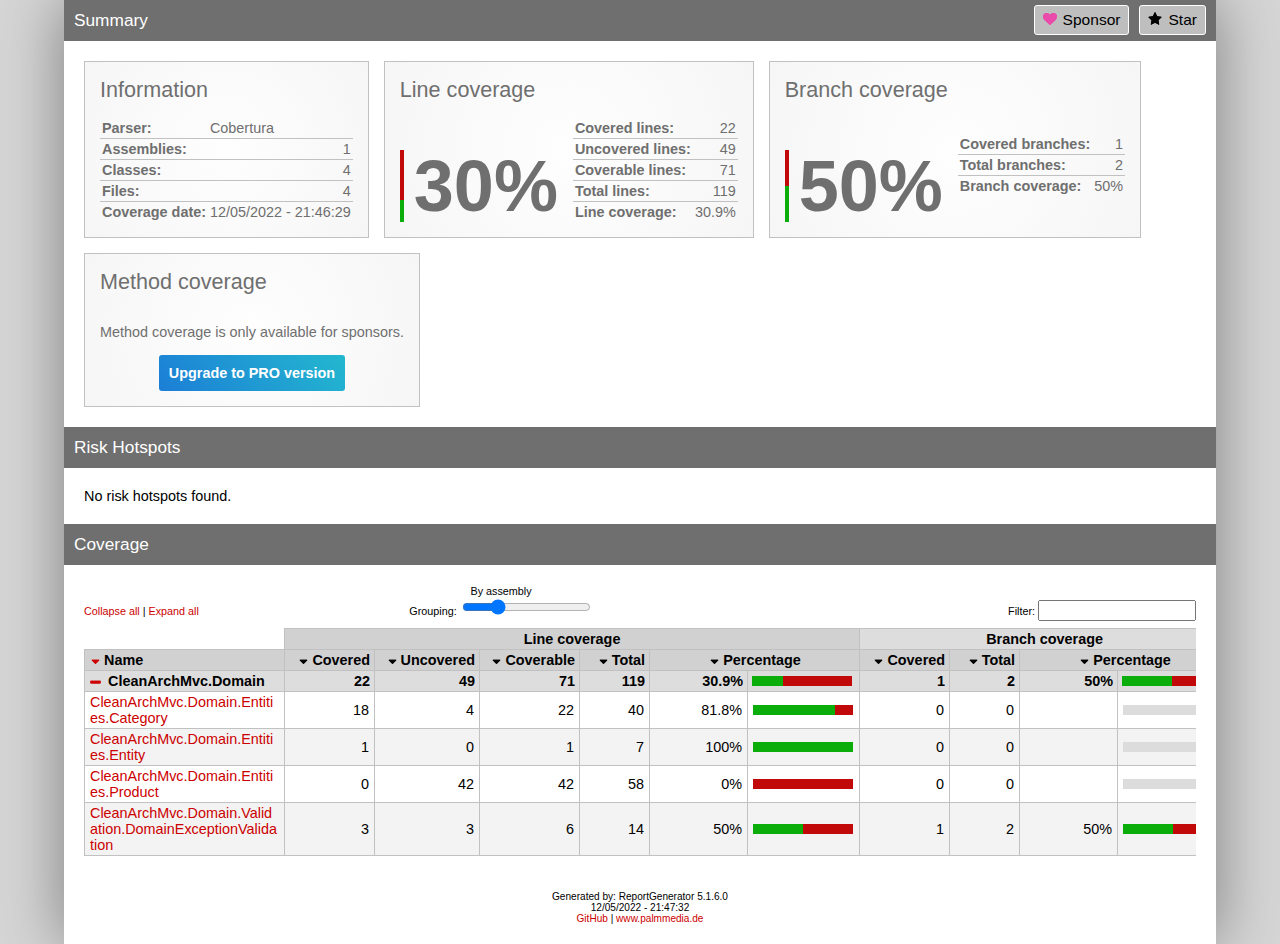
<file: coveragereport/index.htm>
<!DOCTYPE html>
<html>
<head>
<meta charset="utf-8" />
<meta name="viewport" content="width=device-width, initial-scale=1.0" />
<meta http-equiv="X-UA-Compatible" content="IE=EDGE,chrome=1" />
<link href="[data-uri]" rel="icon" type="image/x-icon" />
<title>Summary - Coverage Report</title>
<link rel="stylesheet" type="text/css" href="report.css" />
</head><body><div class="container"><div class="containerleft">
<h1>Summary<a class="button" href="https://github.com/danielpalme/ReportGenerator" title="Star on GitHub"><i class="icon-star"></i>Star</a><a class="button" href="https://github.com/sponsors/danielpalme" title="Become a sponsor"><i class="icon-sponsor"></i>Sponsor</a></h1>
<div class="card-group">
<div class="card">
<div class="card-header">Information</div>
<div class="card-body">
<div class="table">
<table>
<tr>
<th>Parser:</th>
<td class="limit-width " title="Cobertura">Cobertura</td>
</tr>
<tr>
<th>Assemblies:</th>
<td class="limit-width right" title="1">1</td>
</tr>
<tr>
<th>Classes:</th>
<td class="limit-width right" title="4">4</td>
</tr>
<tr>
<th>Files:</th>
<td class="limit-width right" title="4">4</td>
</tr>
<tr>
<th>Coverage date:</th>
<td class="limit-width " title="12/05/2022 - 21:46:29">12/05/2022 - 21:46:29</td>
</tr>
</table>
</div>
</div>
</div>
<div class="card">
<div class="card-header">Line coverage</div>
<div class="card-body">
<div class="large cardpercentagebar cardpercentagebar69">30%</div>
<div class="table">
<table>
<tr>
<th>Covered lines:</th>
<td class="limit-width right" title="22">22</td>
</tr>
<tr>
<th>Uncovered lines:</th>
<td class="limit-width right" title="49">49</td>
</tr>
<tr>
<th>Coverable lines:</th>
<td class="limit-width right" title="71">71</td>
</tr>
<tr>
<th>Total lines:</th>
<td class="limit-width right" title="119">119</td>
</tr>
<tr>
<th>Line coverage:</th>
<td class="limit-width right" title="22 of 71">30.9%</td>
</tr>
</table>
</div>
</div>
</div>
<div class="card">
<div class="card-header">Branch coverage</div>
<div class="card-body">
<div class="large cardpercentagebar cardpercentagebar50">50%</div>
<div class="table">
<table>
<tr>
<th>Covered branches:</th>
<td class="limit-width right" title="1">1</td>
</tr>
<tr>
<th>Total branches:</th>
<td class="limit-width right" title="2">2</td>
</tr>
<tr>
<th>Branch coverage:</th>
<td class="limit-width right" title="1 of 2">50%</td>
</tr>
</table>
</div>
</div>
</div>
<div class="card">
<div class="card-header">Method coverage</div>
<div class="card-body">
<div class="center">
<p>Method coverage is only available for sponsors.</p>
<a class="pro-button" href="https://danielpalme.github.io/ReportGenerator/pro" target="_blank">Upgrade to PRO version</a>
</div>
</div>
</div>
</div>
<h1>Risk Hotspots</h1>
<risk-hotspots>
</risk-hotspots>
<p>No risk hotspots found.</p>
<h1>Coverage</h1>
<coverage-info>
<div class="table-responsive">
<table class="overview table-fixed stripped">
<colgroup>
<col class="column-min-200" />
<col class="column90" />
<col class="column105" />
<col class="column100" />
<col class="column70" />
<col class="column60" />
<col class="column112" />
<col class="column90" />
<col class="column70" />
<col class="column60" />
<col class="column112" />
</colgroup>
<thead>
<tr class="header"><th></th><th colspan="6" class="center">Line coverage</th><th colspan="4" class="center">Branch coverage</th></tr>
<tr><th>Name</th><th class="right">Covered</th><th class="right">Uncovered</th><th class="right">Coverable</th><th class="right">Total</th><th class="center" colspan="2">Percentage</th><th class="right">Covered</th><th class="right">Total</th><th class="center" colspan="2">Percentage</th></tr></thead>
<tbody>
<tr><th>CleanArchMvc.Domain</th><th class="right">22</th><th class="right">49</th><th class="right">71</th><th class="right">119</th><th title="LineCoverage: 22/71" class="right">30.9%</th><th><table class="coverage"><tr><td class="green covered31">&nbsp;</td><td class="red covered69">&nbsp;</td></tr></table></th><th class="right">1</th><th class="right">2</th><th class="right" title="1/2">50%</th><th><table class="coverage"><tr><td class="green covered50">&nbsp;</td><td class="red covered50">&nbsp;</td></tr></table></th></tr>
<tr><td><a href="CleanArchMvc.Domain_Category.html">CleanArchMvc.Domain.Entities.Category</a></td><td class="right">18</td><td class="right">4</td><td class="right">22</td><td class="right">40</td><td title="LineCoverage: 18/22" class="right">81.8%</td><td><table class="coverage"><tr><td class="green covered82">&nbsp;</td><td class="red covered18">&nbsp;</td></tr></table></td><td class="right">0</td><td class="right">0</td><td class="right" title="-"></td><td><table class="coverage"><tr><td class="gray covered100">&nbsp;</td></tr></table></td></tr>
<tr><td><a href="CleanArchMvc.Domain_Entity.html">CleanArchMvc.Domain.Entities.Entity</a></td><td class="right">1</td><td class="right">0</td><td class="right">1</td><td class="right">7</td><td title="LineCoverage: 1/1" class="right">100%</td><td><table class="coverage"><tr><td class="green covered100">&nbsp;</td></tr></table></td><td class="right">0</td><td class="right">0</td><td class="right" title="-"></td><td><table class="coverage"><tr><td class="gray covered100">&nbsp;</td></tr></table></td></tr>
<tr><td><a href="CleanArchMvc.Domain_Product.html">CleanArchMvc.Domain.Entities.Product</a></td><td class="right">0</td><td class="right">42</td><td class="right">42</td><td class="right">58</td><td title="LineCoverage: 0/42" class="right">0%</td><td><table class="coverage"><tr><td class="red covered100">&nbsp;</td></tr></table></td><td class="right">0</td><td class="right">0</td><td class="right" title="-"></td><td><table class="coverage"><tr><td class="gray covered100">&nbsp;</td></tr></table></td></tr>
<tr><td><a href="CleanArchMvc.Domain_DomainExceptionValidation.html">CleanArchMvc.Domain.Validation.DomainExceptionValidation</a></td><td class="right">3</td><td class="right">3</td><td class="right">6</td><td class="right">14</td><td title="LineCoverage: 3/6" class="right">50%</td><td><table class="coverage"><tr><td class="green covered50">&nbsp;</td><td class="red covered50">&nbsp;</td></tr></table></td><td class="right">1</td><td class="right">2</td><td class="right" title="1/2">50%</td><td><table class="coverage"><tr><td class="green covered50">&nbsp;</td><td class="red covered50">&nbsp;</td></tr></table></td></tr>
</tbody>
</table>
</div>
</coverage-info>
<div class="footer">Generated by: ReportGenerator 5.1.6.0<br />12/05/2022 - 21:47:32<br /><a href="https://github.com/danielpalme/ReportGenerator">GitHub</a> | <a href="http://www.palmmedia.de">www.palmmedia.de</a></div></div></div>
<script type="text/javascript">
/* <![CDATA[ */
(function() {
    var url = window.location.href;
    var startOfQueryString = url.indexOf('?');
    var queryString = startOfQueryString > -1 ? url.substr(startOfQueryString) : '';

    if (startOfQueryString > -1) {
        var i = 0, href= null;
        var css = document.getElementsByTagName('link');

        for (i = 0; i < css.length; i++) {
            if (css[i].getAttribute('rel') !== 'stylesheet') {
            continue;
            }

            href = css[i].getAttribute('href');

            if (href) {
            css[i].setAttribute('href', href + queryString);
            }
        }

        var links = document.getElementsByTagName('a');

        for (i = 0; i < links.length; i++) {
            href = links[i].getAttribute('href');

            if (href
                && !href.startsWith('http://')
                && !href.startsWith('https://')
                && !href.startsWith('#')
                && href.indexOf('?') === -1) {
            links[i].setAttribute('href', href + queryString);
            }
        }
    }

    var newScript = document.createElement('script');
    newScript.src = 'main.js' + queryString;
    document.getElementsByTagName('body')[0].appendChild(newScript);
})();
/* ]]> */ 
</script>
</body></html>
</file>
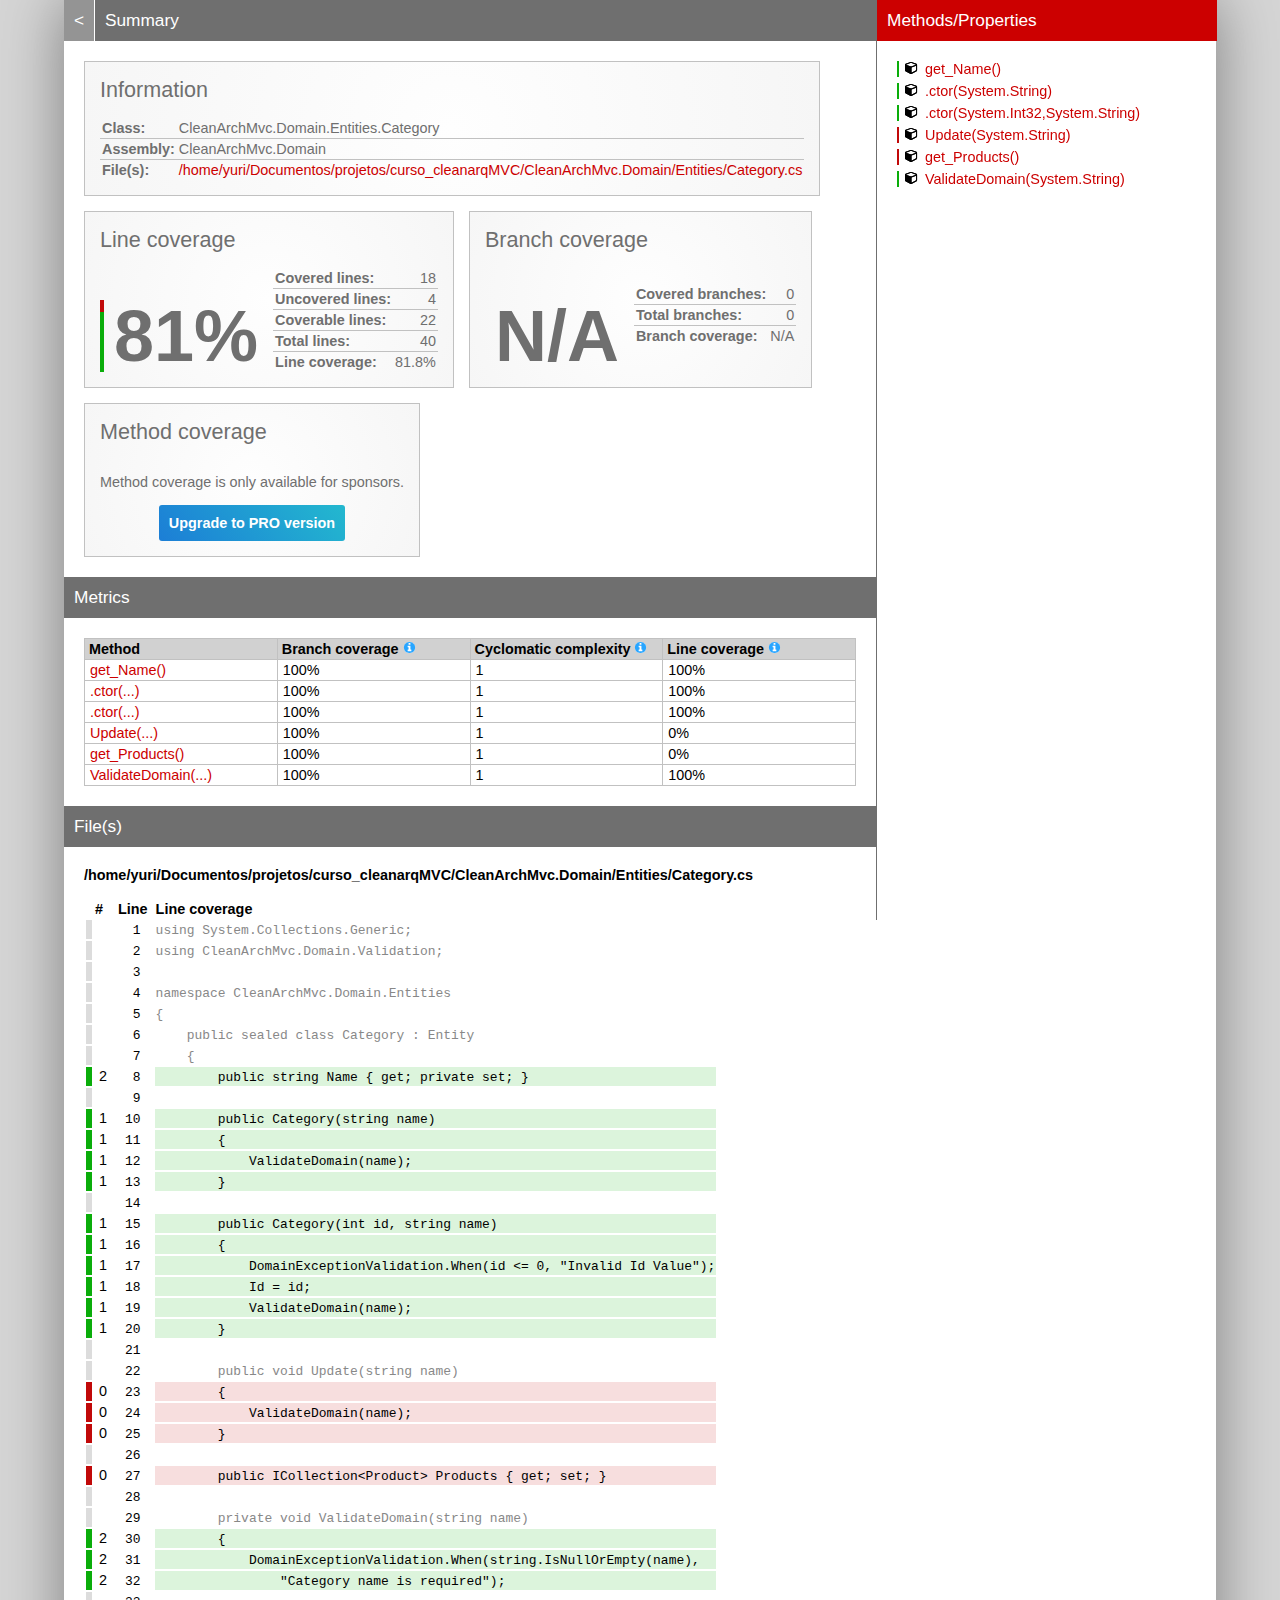
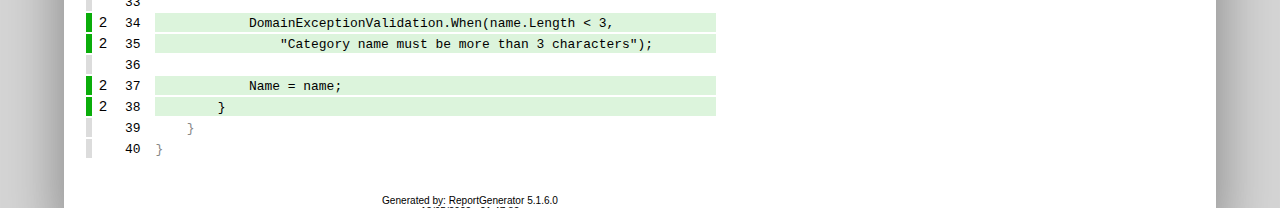
<file: coveragereport/CleanArchMvc.Domain_Category.html>
<!DOCTYPE html>
<html>
<head>
<meta charset="utf-8" />
<meta name="viewport" content="width=device-width, initial-scale=1.0" />
<meta http-equiv="X-UA-Compatible" content="IE=EDGE,chrome=1" />
<link href="[data-uri]" rel="icon" type="image/x-icon" />
<title>CleanArchMvc.Domain.Entities.Category - Coverage Report</title>
<link rel="stylesheet" type="text/css" href="report.css" />
</head><body><div class="container"><div class="containerleft">
<h1><a href="index.html" class="back">&lt;</a> Summary</h1>
<div class="card-group">
<div class="card">
<div class="card-header">Information</div>
<div class="card-body">
<div class="table">
<table>
<tr>
<th>Class:</th>
<td class="limit-width " title="CleanArchMvc.Domain.Entities.Category">CleanArchMvc.Domain.Entities.Category</td>
</tr>
<tr>
<th>Assembly:</th>
<td class="limit-width " title="CleanArchMvc.Domain">CleanArchMvc.Domain</td>
</tr>
<tr>
<th>File(s):</th>
<td class="overflow-wrap"><a href="#homeyuriDocumentosprojetoscurso_cleanarqMVCCleanArchMvcDomainEntitiesCategorycs" class="navigatetohash">/home/yuri/Documentos/projetos/curso_cleanarqMVC/CleanArchMvc.Domain/Entities/Category.cs</a></td>
</tr>
</table>
</div>
</div>
</div>
</div>
<div class="card-group">
<div class="card">
<div class="card-header">Line coverage</div>
<div class="card-body">
<div class="large cardpercentagebar cardpercentagebar18">81%</div>
<div class="table">
<table>
<tr>
<th>Covered lines:</th>
<td class="limit-width right" title="18">18</td>
</tr>
<tr>
<th>Uncovered lines:</th>
<td class="limit-width right" title="4">4</td>
</tr>
<tr>
<th>Coverable lines:</th>
<td class="limit-width right" title="22">22</td>
</tr>
<tr>
<th>Total lines:</th>
<td class="limit-width right" title="40">40</td>
</tr>
<tr>
<th>Line coverage:</th>
<td class="limit-width right" title="18 of 22">81.8%</td>
</tr>
</table>
</div>
</div>
</div>
<div class="card">
<div class="card-header">Branch coverage</div>
<div class="card-body">
<div class="large">N/A</div>
<div class="table">
<table>
<tr>
<th>Covered branches:</th>
<td class="limit-width right" title="0">0</td>
</tr>
<tr>
<th>Total branches:</th>
<td class="limit-width right" title="0">0</td>
</tr>
<tr>
<th>Branch coverage:</th>
<td class="limit-width right" title="N/A">N/A</td>
</tr>
</table>
</div>
</div>
</div>
<div class="card">
<div class="card-header">Method coverage</div>
<div class="card-body">
<div class="center">
<p>Method coverage is only available for sponsors.</p>
<a class="pro-button" href="https://danielpalme.github.io/ReportGenerator/pro" target="_blank">Upgrade to PRO version</a>
</div>
</div>
</div>
</div>
<h1>Metrics</h1>
<div class="table-responsive">
<table class="overview table-fixed">
<thead><tr><th>Method</th><th>Branch coverage <a href="https://en.wikipedia.org/wiki/Code_coverage"><i class="icon-info-circled"></i></a></th><th>Cyclomatic complexity <a href="https://en.wikipedia.org/wiki/Cyclomatic_complexity"><i class="icon-info-circled"></i></a></th><th>Line coverage <a href="https://en.wikipedia.org/wiki/Code_coverage"><i class="icon-info-circled"></i></a></th></tr></thead>
<tbody>
<tr><td title="get_Name()"><a href="#file0_line8" class="navigatetohash">get_Name()</a></td><td>100%</td><td>1</td><td>100%</td></tr>
<tr><td title=".ctor(System.String)"><a href="#file0_line10" class="navigatetohash">.ctor(...)</a></td><td>100%</td><td>1</td><td>100%</td></tr>
<tr><td title=".ctor(System.Int32,System.String)"><a href="#file0_line15" class="navigatetohash">.ctor(...)</a></td><td>100%</td><td>1</td><td>100%</td></tr>
<tr><td title="Update(System.String)"><a href="#file0_line23" class="navigatetohash">Update(...)</a></td><td>100%</td><td>1</td><td>0%</td></tr>
<tr><td title="get_Products()"><a href="#file0_line27" class="navigatetohash">get_Products()</a></td><td>100%</td><td>1</td><td>0%</td></tr>
<tr><td title="ValidateDomain(System.String)"><a href="#file0_line30" class="navigatetohash">ValidateDomain(...)</a></td><td>100%</td><td>1</td><td>100%</td></tr>
</tbody>
</table>
</div>
<h1>File(s)</h1>
<h2 id="homeyuriDocumentosprojetoscurso_cleanarqMVCCleanArchMvcDomainEntitiesCategorycs">/home/yuri/Documentos/projetos/curso_cleanarqMVC/CleanArchMvc.Domain/Entities/Category.cs</h2>
<div class="table-responsive">
<table class="lineAnalysis">
<thead><tr><th></th><th>#</th><th>Line</th><th></th><th>Line coverage</th></tr></thead>
<tbody>
<tr class="" title="Not coverable" data-coverage="{'AllTestMethods': {'VC': '', 'LVS': 'gray'}}"><td class="gray">&nbsp;</td><td class="leftmargin rightmargin right"></td><td class="rightmargin right"><a id="file0_line1"></a><code>1</code></td><td></td><td class="lightgray"><code>using&nbsp;System.Collections.Generic;</code></td></tr>
<tr class="" title="Not coverable" data-coverage="{'AllTestMethods': {'VC': '', 'LVS': 'gray'}}"><td class="gray">&nbsp;</td><td class="leftmargin rightmargin right"></td><td class="rightmargin right"><a id="file0_line2"></a><code>2</code></td><td></td><td class="lightgray"><code>using&nbsp;CleanArchMvc.Domain.Validation;</code></td></tr>
<tr class="" title="Not coverable" data-coverage="{'AllTestMethods': {'VC': '', 'LVS': 'gray'}}"><td class="gray">&nbsp;</td><td class="leftmargin rightmargin right"></td><td class="rightmargin right"><a id="file0_line3"></a><code>3</code></td><td></td><td class="lightgray"><code></code></td></tr>
<tr class="" title="Not coverable" data-coverage="{'AllTestMethods': {'VC': '', 'LVS': 'gray'}}"><td class="gray">&nbsp;</td><td class="leftmargin rightmargin right"></td><td class="rightmargin right"><a id="file0_line4"></a><code>4</code></td><td></td><td class="lightgray"><code>namespace&nbsp;CleanArchMvc.Domain.Entities</code></td></tr>
<tr class="" title="Not coverable" data-coverage="{'AllTestMethods': {'VC': '', 'LVS': 'gray'}}"><td class="gray">&nbsp;</td><td class="leftmargin rightmargin right"></td><td class="rightmargin right"><a id="file0_line5"></a><code>5</code></td><td></td><td class="lightgray"><code>{</code></td></tr>
<tr class="" title="Not coverable" data-coverage="{'AllTestMethods': {'VC': '', 'LVS': 'gray'}}"><td class="gray">&nbsp;</td><td class="leftmargin rightmargin right"></td><td class="rightmargin right"><a id="file0_line6"></a><code>6</code></td><td></td><td class="lightgray"><code>&nbsp;&nbsp;&nbsp;&nbsp;public&nbsp;sealed&nbsp;class&nbsp;Category&nbsp;:&nbsp;Entity</code></td></tr>
<tr class="" title="Not coverable" data-coverage="{'AllTestMethods': {'VC': '', 'LVS': 'gray'}}"><td class="gray">&nbsp;</td><td class="leftmargin rightmargin right"></td><td class="rightmargin right"><a id="file0_line7"></a><code>7</code></td><td></td><td class="lightgray"><code>&nbsp;&nbsp;&nbsp;&nbsp;{</code></td></tr>
<tr class="coverableline" title="Covered (2 visits)" data-coverage="{'AllTestMethods': {'VC': '2', 'LVS': 'green'}}"><td class="green">&nbsp;</td><td class="leftmargin rightmargin right">2</td><td class="rightmargin right"><a id="file0_line8"></a><code>8</code></td><td></td><td class="lightgreen"><code>&nbsp;&nbsp;&nbsp;&nbsp;&nbsp;&nbsp;&nbsp;&nbsp;public&nbsp;string&nbsp;Name&nbsp;{&nbsp;get;&nbsp;private&nbsp;set;&nbsp;}</code></td></tr>
<tr class="" title="Not coverable" data-coverage="{'AllTestMethods': {'VC': '', 'LVS': 'gray'}}"><td class="gray">&nbsp;</td><td class="leftmargin rightmargin right"></td><td class="rightmargin right"><a id="file0_line9"></a><code>9</code></td><td></td><td class="lightgray"><code></code></td></tr>
<tr class="coverableline" title="Covered (1 visits)" data-coverage="{'AllTestMethods': {'VC': '1', 'LVS': 'green'}}"><td class="green">&nbsp;</td><td class="leftmargin rightmargin right">1</td><td class="rightmargin right"><a id="file0_line10"></a><code>10</code></td><td></td><td class="lightgreen"><code>&nbsp;&nbsp;&nbsp;&nbsp;&nbsp;&nbsp;&nbsp;&nbsp;public&nbsp;Category(string&nbsp;name)</code></td></tr>
<tr class="coverableline" title="Covered (1 visits)" data-coverage="{'AllTestMethods': {'VC': '1', 'LVS': 'green'}}"><td class="green">&nbsp;</td><td class="leftmargin rightmargin right">1</td><td class="rightmargin right"><a id="file0_line11"></a><code>11</code></td><td></td><td class="lightgreen"><code>&nbsp;&nbsp;&nbsp;&nbsp;&nbsp;&nbsp;&nbsp;&nbsp;{</code></td></tr>
<tr class="coverableline" title="Covered (1 visits)" data-coverage="{'AllTestMethods': {'VC': '1', 'LVS': 'green'}}"><td class="green">&nbsp;</td><td class="leftmargin rightmargin right">1</td><td class="rightmargin right"><a id="file0_line12"></a><code>12</code></td><td></td><td class="lightgreen"><code>&nbsp;&nbsp;&nbsp;&nbsp;&nbsp;&nbsp;&nbsp;&nbsp;&nbsp;&nbsp;&nbsp;&nbsp;ValidateDomain(name);</code></td></tr>
<tr class="coverableline" title="Covered (1 visits)" data-coverage="{'AllTestMethods': {'VC': '1', 'LVS': 'green'}}"><td class="green">&nbsp;</td><td class="leftmargin rightmargin right">1</td><td class="rightmargin right"><a id="file0_line13"></a><code>13</code></td><td></td><td class="lightgreen"><code>&nbsp;&nbsp;&nbsp;&nbsp;&nbsp;&nbsp;&nbsp;&nbsp;}</code></td></tr>
<tr class="" title="Not coverable" data-coverage="{'AllTestMethods': {'VC': '', 'LVS': 'gray'}}"><td class="gray">&nbsp;</td><td class="leftmargin rightmargin right"></td><td class="rightmargin right"><a id="file0_line14"></a><code>14</code></td><td></td><td class="lightgray"><code></code></td></tr>
<tr class="coverableline" title="Covered (1 visits)" data-coverage="{'AllTestMethods': {'VC': '1', 'LVS': 'green'}}"><td class="green">&nbsp;</td><td class="leftmargin rightmargin right">1</td><td class="rightmargin right"><a id="file0_line15"></a><code>15</code></td><td></td><td class="lightgreen"><code>&nbsp;&nbsp;&nbsp;&nbsp;&nbsp;&nbsp;&nbsp;&nbsp;public&nbsp;Category(int&nbsp;id,&nbsp;string&nbsp;name)</code></td></tr>
<tr class="coverableline" title="Covered (1 visits)" data-coverage="{'AllTestMethods': {'VC': '1', 'LVS': 'green'}}"><td class="green">&nbsp;</td><td class="leftmargin rightmargin right">1</td><td class="rightmargin right"><a id="file0_line16"></a><code>16</code></td><td></td><td class="lightgreen"><code>&nbsp;&nbsp;&nbsp;&nbsp;&nbsp;&nbsp;&nbsp;&nbsp;{</code></td></tr>
<tr class="coverableline" title="Covered (1 visits)" data-coverage="{'AllTestMethods': {'VC': '1', 'LVS': 'green'}}"><td class="green">&nbsp;</td><td class="leftmargin rightmargin right">1</td><td class="rightmargin right"><a id="file0_line17"></a><code>17</code></td><td></td><td class="lightgreen"><code>&nbsp;&nbsp;&nbsp;&nbsp;&nbsp;&nbsp;&nbsp;&nbsp;&nbsp;&nbsp;&nbsp;&nbsp;DomainExceptionValidation.When(id&nbsp;&lt;=&nbsp;0,&nbsp;&quot;Invalid&nbsp;Id&nbsp;Value&quot;);</code></td></tr>
<tr class="coverableline" title="Covered (1 visits)" data-coverage="{'AllTestMethods': {'VC': '1', 'LVS': 'green'}}"><td class="green">&nbsp;</td><td class="leftmargin rightmargin right">1</td><td class="rightmargin right"><a id="file0_line18"></a><code>18</code></td><td></td><td class="lightgreen"><code>&nbsp;&nbsp;&nbsp;&nbsp;&nbsp;&nbsp;&nbsp;&nbsp;&nbsp;&nbsp;&nbsp;&nbsp;Id&nbsp;=&nbsp;id;</code></td></tr>
<tr class="coverableline" title="Covered (1 visits)" data-coverage="{'AllTestMethods': {'VC': '1', 'LVS': 'green'}}"><td class="green">&nbsp;</td><td class="leftmargin rightmargin right">1</td><td class="rightmargin right"><a id="file0_line19"></a><code>19</code></td><td></td><td class="lightgreen"><code>&nbsp;&nbsp;&nbsp;&nbsp;&nbsp;&nbsp;&nbsp;&nbsp;&nbsp;&nbsp;&nbsp;&nbsp;ValidateDomain(name);</code></td></tr>
<tr class="coverableline" title="Covered (1 visits)" data-coverage="{'AllTestMethods': {'VC': '1', 'LVS': 'green'}}"><td class="green">&nbsp;</td><td class="leftmargin rightmargin right">1</td><td class="rightmargin right"><a id="file0_line20"></a><code>20</code></td><td></td><td class="lightgreen"><code>&nbsp;&nbsp;&nbsp;&nbsp;&nbsp;&nbsp;&nbsp;&nbsp;}</code></td></tr>
<tr class="" title="Not coverable" data-coverage="{'AllTestMethods': {'VC': '', 'LVS': 'gray'}}"><td class="gray">&nbsp;</td><td class="leftmargin rightmargin right"></td><td class="rightmargin right"><a id="file0_line21"></a><code>21</code></td><td></td><td class="lightgray"><code></code></td></tr>
<tr class="" title="Not coverable" data-coverage="{'AllTestMethods': {'VC': '', 'LVS': 'gray'}}"><td class="gray">&nbsp;</td><td class="leftmargin rightmargin right"></td><td class="rightmargin right"><a id="file0_line22"></a><code>22</code></td><td></td><td class="lightgray"><code>&nbsp;&nbsp;&nbsp;&nbsp;&nbsp;&nbsp;&nbsp;&nbsp;public&nbsp;void&nbsp;Update(string&nbsp;name)</code></td></tr>
<tr class="coverableline" title="Not covered (0 visits)" data-coverage="{'AllTestMethods': {'VC': '0', 'LVS': 'red'}}"><td class="red">&nbsp;</td><td class="leftmargin rightmargin right">0</td><td class="rightmargin right"><a id="file0_line23"></a><code>23</code></td><td></td><td class="lightred"><code>&nbsp;&nbsp;&nbsp;&nbsp;&nbsp;&nbsp;&nbsp;&nbsp;{</code></td></tr>
<tr class="coverableline" title="Not covered (0 visits)" data-coverage="{'AllTestMethods': {'VC': '0', 'LVS': 'red'}}"><td class="red">&nbsp;</td><td class="leftmargin rightmargin right">0</td><td class="rightmargin right"><a id="file0_line24"></a><code>24</code></td><td></td><td class="lightred"><code>&nbsp;&nbsp;&nbsp;&nbsp;&nbsp;&nbsp;&nbsp;&nbsp;&nbsp;&nbsp;&nbsp;&nbsp;ValidateDomain(name);</code></td></tr>
<tr class="coverableline" title="Not covered (0 visits)" data-coverage="{'AllTestMethods': {'VC': '0', 'LVS': 'red'}}"><td class="red">&nbsp;</td><td class="leftmargin rightmargin right">0</td><td class="rightmargin right"><a id="file0_line25"></a><code>25</code></td><td></td><td class="lightred"><code>&nbsp;&nbsp;&nbsp;&nbsp;&nbsp;&nbsp;&nbsp;&nbsp;}</code></td></tr>
<tr class="" title="Not coverable" data-coverage="{'AllTestMethods': {'VC': '', 'LVS': 'gray'}}"><td class="gray">&nbsp;</td><td class="leftmargin rightmargin right"></td><td class="rightmargin right"><a id="file0_line26"></a><code>26</code></td><td></td><td class="lightgray"><code></code></td></tr>
<tr class="coverableline" title="Not covered (0 visits)" data-coverage="{'AllTestMethods': {'VC': '0', 'LVS': 'red'}}"><td class="red">&nbsp;</td><td class="leftmargin rightmargin right">0</td><td class="rightmargin right"><a id="file0_line27"></a><code>27</code></td><td></td><td class="lightred"><code>&nbsp;&nbsp;&nbsp;&nbsp;&nbsp;&nbsp;&nbsp;&nbsp;public&nbsp;ICollection&lt;Product&gt;&nbsp;Products&nbsp;{&nbsp;get;&nbsp;set;&nbsp;}</code></td></tr>
<tr class="" title="Not coverable" data-coverage="{'AllTestMethods': {'VC': '', 'LVS': 'gray'}}"><td class="gray">&nbsp;</td><td class="leftmargin rightmargin right"></td><td class="rightmargin right"><a id="file0_line28"></a><code>28</code></td><td></td><td class="lightgray"><code></code></td></tr>
<tr class="" title="Not coverable" data-coverage="{'AllTestMethods': {'VC': '', 'LVS': 'gray'}}"><td class="gray">&nbsp;</td><td class="leftmargin rightmargin right"></td><td class="rightmargin right"><a id="file0_line29"></a><code>29</code></td><td></td><td class="lightgray"><code>&nbsp;&nbsp;&nbsp;&nbsp;&nbsp;&nbsp;&nbsp;&nbsp;private&nbsp;void&nbsp;ValidateDomain(string&nbsp;name)</code></td></tr>
<tr class="coverableline" title="Covered (2 visits)" data-coverage="{'AllTestMethods': {'VC': '2', 'LVS': 'green'}}"><td class="green">&nbsp;</td><td class="leftmargin rightmargin right">2</td><td class="rightmargin right"><a id="file0_line30"></a><code>30</code></td><td></td><td class="lightgreen"><code>&nbsp;&nbsp;&nbsp;&nbsp;&nbsp;&nbsp;&nbsp;&nbsp;{</code></td></tr>
<tr class="coverableline" title="Covered (2 visits)" data-coverage="{'AllTestMethods': {'VC': '2', 'LVS': 'green'}}"><td class="green">&nbsp;</td><td class="leftmargin rightmargin right">2</td><td class="rightmargin right"><a id="file0_line31"></a><code>31</code></td><td></td><td class="lightgreen"><code>&nbsp;&nbsp;&nbsp;&nbsp;&nbsp;&nbsp;&nbsp;&nbsp;&nbsp;&nbsp;&nbsp;&nbsp;DomainExceptionValidation.When(string.IsNullOrEmpty(name),</code></td></tr>
<tr class="coverableline" title="Covered (2 visits)" data-coverage="{'AllTestMethods': {'VC': '2', 'LVS': 'green'}}"><td class="green">&nbsp;</td><td class="leftmargin rightmargin right">2</td><td class="rightmargin right"><a id="file0_line32"></a><code>32</code></td><td></td><td class="lightgreen"><code>&nbsp;&nbsp;&nbsp;&nbsp;&nbsp;&nbsp;&nbsp;&nbsp;&nbsp;&nbsp;&nbsp;&nbsp;&nbsp;&nbsp;&nbsp;&nbsp;&quot;Category&nbsp;name&nbsp;is&nbsp;required&quot;);</code></td></tr>
<tr class="" title="Not coverable" data-coverage="{'AllTestMethods': {'VC': '', 'LVS': 'gray'}}"><td class="gray">&nbsp;</td><td class="leftmargin rightmargin right"></td><td class="rightmargin right"><a id="file0_line33"></a><code>33</code></td><td></td><td class="lightgray"><code></code></td></tr>
<tr class="coverableline" title="Covered (2 visits)" data-coverage="{'AllTestMethods': {'VC': '2', 'LVS': 'green'}}"><td class="green">&nbsp;</td><td class="leftmargin rightmargin right">2</td><td class="rightmargin right"><a id="file0_line34"></a><code>34</code></td><td></td><td class="lightgreen"><code>&nbsp;&nbsp;&nbsp;&nbsp;&nbsp;&nbsp;&nbsp;&nbsp;&nbsp;&nbsp;&nbsp;&nbsp;DomainExceptionValidation.When(name.Length&nbsp;&lt;&nbsp;3,</code></td></tr>
<tr class="coverableline" title="Covered (2 visits)" data-coverage="{'AllTestMethods': {'VC': '2', 'LVS': 'green'}}"><td class="green">&nbsp;</td><td class="leftmargin rightmargin right">2</td><td class="rightmargin right"><a id="file0_line35"></a><code>35</code></td><td></td><td class="lightgreen"><code>&nbsp;&nbsp;&nbsp;&nbsp;&nbsp;&nbsp;&nbsp;&nbsp;&nbsp;&nbsp;&nbsp;&nbsp;&nbsp;&nbsp;&nbsp;&nbsp;&quot;Category&nbsp;name&nbsp;must&nbsp;be&nbsp;more&nbsp;than&nbsp;3&nbsp;characters&quot;);</code></td></tr>
<tr class="" title="Not coverable" data-coverage="{'AllTestMethods': {'VC': '', 'LVS': 'gray'}}"><td class="gray">&nbsp;</td><td class="leftmargin rightmargin right"></td><td class="rightmargin right"><a id="file0_line36"></a><code>36</code></td><td></td><td class="lightgray"><code></code></td></tr>
<tr class="coverableline" title="Covered (2 visits)" data-coverage="{'AllTestMethods': {'VC': '2', 'LVS': 'green'}}"><td class="green">&nbsp;</td><td class="leftmargin rightmargin right">2</td><td class="rightmargin right"><a id="file0_line37"></a><code>37</code></td><td></td><td class="lightgreen"><code>&nbsp;&nbsp;&nbsp;&nbsp;&nbsp;&nbsp;&nbsp;&nbsp;&nbsp;&nbsp;&nbsp;&nbsp;Name&nbsp;=&nbsp;name;</code></td></tr>
<tr class="coverableline" title="Covered (2 visits)" data-coverage="{'AllTestMethods': {'VC': '2', 'LVS': 'green'}}"><td class="green">&nbsp;</td><td class="leftmargin rightmargin right">2</td><td class="rightmargin right"><a id="file0_line38"></a><code>38</code></td><td></td><td class="lightgreen"><code>&nbsp;&nbsp;&nbsp;&nbsp;&nbsp;&nbsp;&nbsp;&nbsp;}</code></td></tr>
<tr class="" title="Not coverable" data-coverage="{'AllTestMethods': {'VC': '', 'LVS': 'gray'}}"><td class="gray">&nbsp;</td><td class="leftmargin rightmargin right"></td><td class="rightmargin right"><a id="file0_line39"></a><code>39</code></td><td></td><td class="lightgray"><code>&nbsp;&nbsp;&nbsp;&nbsp;}</code></td></tr>
<tr class="" title="Not coverable" data-coverage="{'AllTestMethods': {'VC': '', 'LVS': 'gray'}}"><td class="gray">&nbsp;</td><td class="leftmargin rightmargin right"></td><td class="rightmargin right"><a id="file0_line40"></a><code>40</code></td><td></td><td class="lightgray"><code>}</code></td></tr>
</tbody>
</table>
</div>
<div class="footer">Generated by: ReportGenerator 5.1.6.0<br />12/05/2022 - 21:47:32<br /><a href="https://github.com/danielpalme/ReportGenerator">GitHub</a> | <a href="http://www.palmmedia.de">www.palmmedia.de</a></div></div>
<div class="containerright">
<div class="containerrightfixed">
<h1>Methods/Properties</h1>
<a href="#file0_line8" class="navigatetohash percentagebar percentagebar100" title="Line coverage: 100% - get_Name()"><i class="icon-cube"></i>get_Name()</a><br />
<a href="#file0_line10" class="navigatetohash percentagebar percentagebar100" title="Line coverage: 100% - .ctor(System.String)"><i class="icon-cube"></i>.ctor(System.String)</a><br />
<a href="#file0_line15" class="navigatetohash percentagebar percentagebar100" title="Line coverage: 100% - .ctor(System.Int32,System.String)"><i class="icon-cube"></i>.ctor(System.Int32,System.String)</a><br />
<a href="#file0_line23" class="navigatetohash percentagebar percentagebar0" title="Line coverage: 0% - Update(System.String)"><i class="icon-cube"></i>Update(System.String)</a><br />
<a href="#file0_line27" class="navigatetohash percentagebar percentagebar0" title="Line coverage: 0% - get_Products()"><i class="icon-cube"></i>get_Products()</a><br />
<a href="#file0_line30" class="navigatetohash percentagebar percentagebar100" title="Line coverage: 100% - ValidateDomain(System.String)"><i class="icon-cube"></i>ValidateDomain(System.String)</a><br />
<br/></div>
</div></div>
<script type="text/javascript">
/* <![CDATA[ */
(function() {
    var url = window.location.href;
    var startOfQueryString = url.indexOf('?');
    var queryString = startOfQueryString > -1 ? url.substr(startOfQueryString) : '';

    if (startOfQueryString > -1) {
        var i = 0, href= null;
        var css = document.getElementsByTagName('link');

        for (i = 0; i < css.length; i++) {
            if (css[i].getAttribute('rel') !== 'stylesheet') {
            continue;
            }

            href = css[i].getAttribute('href');

            if (href) {
            css[i].setAttribute('href', href + queryString);
            }
        }

        var links = document.getElementsByTagName('a');

        for (i = 0; i < links.length; i++) {
            href = links[i].getAttribute('href');

            if (href
                && !href.startsWith('http://')
                && !href.startsWith('https://')
                && !href.startsWith('#')
                && href.indexOf('?') === -1) {
            links[i].setAttribute('href', href + queryString);
            }
        }
    }

    var newScript = document.createElement('script');
    newScript.src = 'class.js' + queryString;
    document.getElementsByTagName('body')[0].appendChild(newScript);
})();
/* ]]> */ 
</script>
</body></html>
</file>
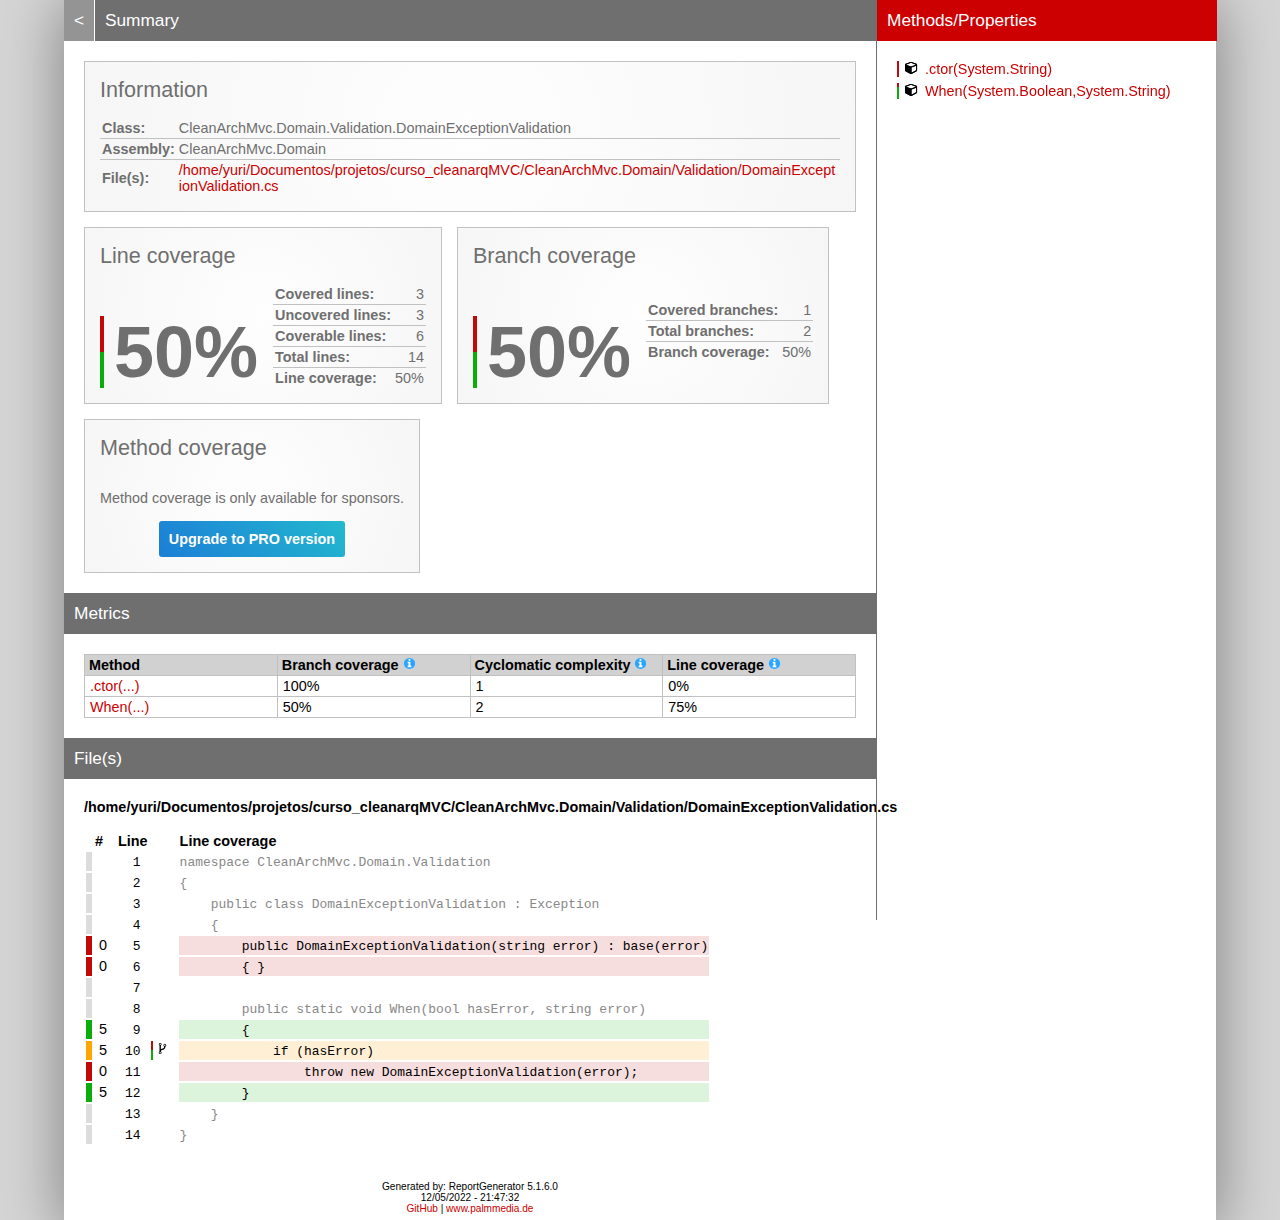
<file: coveragereport/CleanArchMvc.Domain_DomainExceptionValidation.html>
<!DOCTYPE html>
<html>
<head>
<meta charset="utf-8" />
<meta name="viewport" content="width=device-width, initial-scale=1.0" />
<meta http-equiv="X-UA-Compatible" content="IE=EDGE,chrome=1" />
<link href="[data-uri]" rel="icon" type="image/x-icon" />
<title>CleanArchMvc.Domain.Validation.DomainExceptionValidation - Coverage Report</title>
<link rel="stylesheet" type="text/css" href="report.css" />
</head><body><div class="container"><div class="containerleft">
<h1><a href="index.html" class="back">&lt;</a> Summary</h1>
<div class="card-group">
<div class="card">
<div class="card-header">Information</div>
<div class="card-body">
<div class="table">
<table>
<tr>
<th>Class:</th>
<td class="limit-width " title="CleanArchMvc.Domain.Validation.DomainExceptionValidation">CleanArchMvc.Domain.Validation.DomainExceptionValidation</td>
</tr>
<tr>
<th>Assembly:</th>
<td class="limit-width " title="CleanArchMvc.Domain">CleanArchMvc.Domain</td>
</tr>
<tr>
<th>File(s):</th>
<td class="overflow-wrap"><a href="#homeyuriDocumentosprojetoscurso_cleanarqMVCCleanArchMvcDomainValidationDomainExceptionValidationcs" class="navigatetohash">/home/yuri/Documentos/projetos/curso_cleanarqMVC/CleanArchMvc.Domain/Validation/DomainExceptionValidation.cs</a></td>
</tr>
</table>
</div>
</div>
</div>
</div>
<div class="card-group">
<div class="card">
<div class="card-header">Line coverage</div>
<div class="card-body">
<div class="large cardpercentagebar cardpercentagebar50">50%</div>
<div class="table">
<table>
<tr>
<th>Covered lines:</th>
<td class="limit-width right" title="3">3</td>
</tr>
<tr>
<th>Uncovered lines:</th>
<td class="limit-width right" title="3">3</td>
</tr>
<tr>
<th>Coverable lines:</th>
<td class="limit-width right" title="6">6</td>
</tr>
<tr>
<th>Total lines:</th>
<td class="limit-width right" title="14">14</td>
</tr>
<tr>
<th>Line coverage:</th>
<td class="limit-width right" title="3 of 6">50%</td>
</tr>
</table>
</div>
</div>
</div>
<div class="card">
<div class="card-header">Branch coverage</div>
<div class="card-body">
<div class="large cardpercentagebar cardpercentagebar50">50%</div>
<div class="table">
<table>
<tr>
<th>Covered branches:</th>
<td class="limit-width right" title="1">1</td>
</tr>
<tr>
<th>Total branches:</th>
<td class="limit-width right" title="2">2</td>
</tr>
<tr>
<th>Branch coverage:</th>
<td class="limit-width right" title="1 of 2">50%</td>
</tr>
</table>
</div>
</div>
</div>
<div class="card">
<div class="card-header">Method coverage</div>
<div class="card-body">
<div class="center">
<p>Method coverage is only available for sponsors.</p>
<a class="pro-button" href="https://danielpalme.github.io/ReportGenerator/pro" target="_blank">Upgrade to PRO version</a>
</div>
</div>
</div>
</div>
<h1>Metrics</h1>
<div class="table-responsive">
<table class="overview table-fixed">
<thead><tr><th>Method</th><th>Branch coverage <a href="https://en.wikipedia.org/wiki/Code_coverage"><i class="icon-info-circled"></i></a></th><th>Cyclomatic complexity <a href="https://en.wikipedia.org/wiki/Cyclomatic_complexity"><i class="icon-info-circled"></i></a></th><th>Line coverage <a href="https://en.wikipedia.org/wiki/Code_coverage"><i class="icon-info-circled"></i></a></th></tr></thead>
<tbody>
<tr><td title=".ctor(System.String)"><a href="#file0_line5" class="navigatetohash">.ctor(...)</a></td><td>100%</td><td>1</td><td>0%</td></tr>
<tr><td title="When(System.Boolean,System.String)"><a href="#file0_line9" class="navigatetohash">When(...)</a></td><td>50%</td><td>2</td><td>75%</td></tr>
</tbody>
</table>
</div>
<h1>File(s)</h1>
<h2 id="homeyuriDocumentosprojetoscurso_cleanarqMVCCleanArchMvcDomainValidationDomainExceptionValidationcs">/home/yuri/Documentos/projetos/curso_cleanarqMVC/CleanArchMvc.Domain/Validation/DomainExceptionValidation.cs</h2>
<div class="table-responsive">
<table class="lineAnalysis">
<thead><tr><th></th><th>#</th><th>Line</th><th></th><th>Line coverage</th></tr></thead>
<tbody>
<tr class="" title="Not coverable" data-coverage="{'AllTestMethods': {'VC': '', 'LVS': 'gray'}}"><td class="gray">&nbsp;</td><td class="leftmargin rightmargin right"></td><td class="rightmargin right"><a id="file0_line1"></a><code>1</code></td><td></td><td class="lightgray"><code>namespace&nbsp;CleanArchMvc.Domain.Validation</code></td></tr>
<tr class="" title="Not coverable" data-coverage="{'AllTestMethods': {'VC': '', 'LVS': 'gray'}}"><td class="gray">&nbsp;</td><td class="leftmargin rightmargin right"></td><td class="rightmargin right"><a id="file0_line2"></a><code>2</code></td><td></td><td class="lightgray"><code>{</code></td></tr>
<tr class="" title="Not coverable" data-coverage="{'AllTestMethods': {'VC': '', 'LVS': 'gray'}}"><td class="gray">&nbsp;</td><td class="leftmargin rightmargin right"></td><td class="rightmargin right"><a id="file0_line3"></a><code>3</code></td><td></td><td class="lightgray"><code>&nbsp;&nbsp;&nbsp;&nbsp;public&nbsp;class&nbsp;DomainExceptionValidation&nbsp;:&nbsp;Exception</code></td></tr>
<tr class="" title="Not coverable" data-coverage="{'AllTestMethods': {'VC': '', 'LVS': 'gray'}}"><td class="gray">&nbsp;</td><td class="leftmargin rightmargin right"></td><td class="rightmargin right"><a id="file0_line4"></a><code>4</code></td><td></td><td class="lightgray"><code>&nbsp;&nbsp;&nbsp;&nbsp;{</code></td></tr>
<tr class="coverableline" title="Not covered (0 visits)" data-coverage="{'AllTestMethods': {'VC': '0', 'LVS': 'red'}}"><td class="red">&nbsp;</td><td class="leftmargin rightmargin right">0</td><td class="rightmargin right"><a id="file0_line5"></a><code>5</code></td><td></td><td class="lightred"><code>&nbsp;&nbsp;&nbsp;&nbsp;&nbsp;&nbsp;&nbsp;&nbsp;public&nbsp;DomainExceptionValidation(string&nbsp;error)&nbsp;:&nbsp;base(error)</code></td></tr>
<tr class="coverableline" title="Not covered (0 visits)" data-coverage="{'AllTestMethods': {'VC': '0', 'LVS': 'red'}}"><td class="red">&nbsp;</td><td class="leftmargin rightmargin right">0</td><td class="rightmargin right"><a id="file0_line6"></a><code>6</code></td><td></td><td class="lightred"><code>&nbsp;&nbsp;&nbsp;&nbsp;&nbsp;&nbsp;&nbsp;&nbsp;{&nbsp;}</code></td></tr>
<tr class="" title="Not coverable" data-coverage="{'AllTestMethods': {'VC': '', 'LVS': 'gray'}}"><td class="gray">&nbsp;</td><td class="leftmargin rightmargin right"></td><td class="rightmargin right"><a id="file0_line7"></a><code>7</code></td><td></td><td class="lightgray"><code></code></td></tr>
<tr class="" title="Not coverable" data-coverage="{'AllTestMethods': {'VC': '', 'LVS': 'gray'}}"><td class="gray">&nbsp;</td><td class="leftmargin rightmargin right"></td><td class="rightmargin right"><a id="file0_line8"></a><code>8</code></td><td></td><td class="lightgray"><code>&nbsp;&nbsp;&nbsp;&nbsp;&nbsp;&nbsp;&nbsp;&nbsp;public&nbsp;static&nbsp;void&nbsp;When(bool&nbsp;hasError,&nbsp;string&nbsp;error)</code></td></tr>
<tr class="coverableline" title="Covered (5 visits)" data-coverage="{'AllTestMethods': {'VC': '5', 'LVS': 'green'}}"><td class="green">&nbsp;</td><td class="leftmargin rightmargin right">5</td><td class="rightmargin right"><a id="file0_line9"></a><code>9</code></td><td></td><td class="lightgreen"><code>&nbsp;&nbsp;&nbsp;&nbsp;&nbsp;&nbsp;&nbsp;&nbsp;{</code></td></tr>
<tr class="coverableline" title="Partially covered (5 visits, 1 of 2 branches are covered)" data-coverage="{'AllTestMethods': {'VC': '5', 'LVS': 'orange'}}"><td class="orange">&nbsp;</td><td class="leftmargin rightmargin right">5</td><td class="rightmargin right"><a id="file0_line10"></a><code>10</code></td><td class="percentagebar percentagebar50"><i class="icon-fork"></i></td><td class="lightorange"><code>&nbsp;&nbsp;&nbsp;&nbsp;&nbsp;&nbsp;&nbsp;&nbsp;&nbsp;&nbsp;&nbsp;&nbsp;if&nbsp;(hasError)</code></td></tr>
<tr class="coverableline" title="Not covered (0 visits)" data-coverage="{'AllTestMethods': {'VC': '0', 'LVS': 'red'}}"><td class="red">&nbsp;</td><td class="leftmargin rightmargin right">0</td><td class="rightmargin right"><a id="file0_line11"></a><code>11</code></td><td></td><td class="lightred"><code>&nbsp;&nbsp;&nbsp;&nbsp;&nbsp;&nbsp;&nbsp;&nbsp;&nbsp;&nbsp;&nbsp;&nbsp;&nbsp;&nbsp;&nbsp;&nbsp;throw&nbsp;new&nbsp;DomainExceptionValidation(error);</code></td></tr>
<tr class="coverableline" title="Covered (5 visits)" data-coverage="{'AllTestMethods': {'VC': '5', 'LVS': 'green'}}"><td class="green">&nbsp;</td><td class="leftmargin rightmargin right">5</td><td class="rightmargin right"><a id="file0_line12"></a><code>12</code></td><td></td><td class="lightgreen"><code>&nbsp;&nbsp;&nbsp;&nbsp;&nbsp;&nbsp;&nbsp;&nbsp;}</code></td></tr>
<tr class="" title="Not coverable" data-coverage="{'AllTestMethods': {'VC': '', 'LVS': 'gray'}}"><td class="gray">&nbsp;</td><td class="leftmargin rightmargin right"></td><td class="rightmargin right"><a id="file0_line13"></a><code>13</code></td><td></td><td class="lightgray"><code>&nbsp;&nbsp;&nbsp;&nbsp;}</code></td></tr>
<tr class="" title="Not coverable" data-coverage="{'AllTestMethods': {'VC': '', 'LVS': 'gray'}}"><td class="gray">&nbsp;</td><td class="leftmargin rightmargin right"></td><td class="rightmargin right"><a id="file0_line14"></a><code>14</code></td><td></td><td class="lightgray"><code>}</code></td></tr>
</tbody>
</table>
</div>
<div class="footer">Generated by: ReportGenerator 5.1.6.0<br />12/05/2022 - 21:47:32<br /><a href="https://github.com/danielpalme/ReportGenerator">GitHub</a> | <a href="http://www.palmmedia.de">www.palmmedia.de</a></div></div>
<div class="containerright">
<div class="containerrightfixed">
<h1>Methods/Properties</h1>
<a href="#file0_line5" class="navigatetohash percentagebar percentagebar0" title="Line coverage: 0% - .ctor(System.String)"><i class="icon-cube"></i>.ctor(System.String)</a><br />
<a href="#file0_line9" class="navigatetohash percentagebar percentagebar70" title="Line coverage: 75% - When(System.Boolean,System.String)"><i class="icon-cube"></i>When(System.Boolean,System.String)</a><br />
<br/></div>
</div></div>
<script type="text/javascript">
/* <![CDATA[ */
(function() {
    var url = window.location.href;
    var startOfQueryString = url.indexOf('?');
    var queryString = startOfQueryString > -1 ? url.substr(startOfQueryString) : '';

    if (startOfQueryString > -1) {
        var i = 0, href= null;
        var css = document.getElementsByTagName('link');

        for (i = 0; i < css.length; i++) {
            if (css[i].getAttribute('rel') !== 'stylesheet') {
            continue;
            }

            href = css[i].getAttribute('href');

            if (href) {
            css[i].setAttribute('href', href + queryString);
            }
        }

        var links = document.getElementsByTagName('a');

        for (i = 0; i < links.length; i++) {
            href = links[i].getAttribute('href');

            if (href
                && !href.startsWith('http://')
                && !href.startsWith('https://')
                && !href.startsWith('#')
                && href.indexOf('?') === -1) {
            links[i].setAttribute('href', href + queryString);
            }
        }
    }

    var newScript = document.createElement('script');
    newScript.src = 'class.js' + queryString;
    document.getElementsByTagName('body')[0].appendChild(newScript);
})();
/* ]]> */ 
</script>
</body></html>
</file>
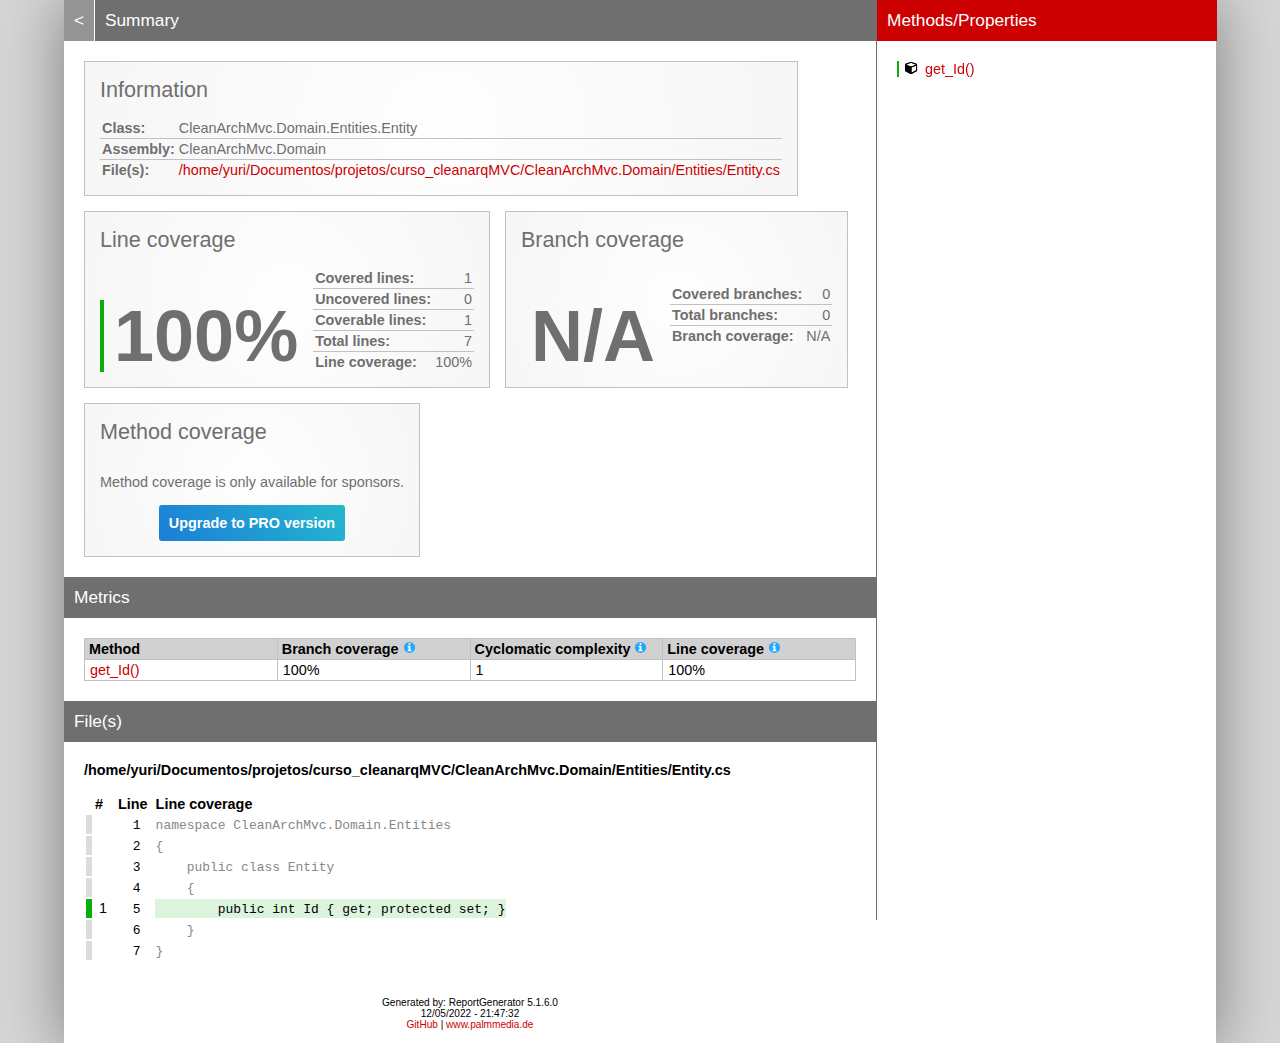
<file: coveragereport/CleanArchMvc.Domain_Entity.html>
<!DOCTYPE html>
<html>
<head>
<meta charset="utf-8" />
<meta name="viewport" content="width=device-width, initial-scale=1.0" />
<meta http-equiv="X-UA-Compatible" content="IE=EDGE,chrome=1" />
<link href="[data-uri]" rel="icon" type="image/x-icon" />
<title>CleanArchMvc.Domain.Entities.Entity - Coverage Report</title>
<link rel="stylesheet" type="text/css" href="report.css" />
</head><body><div class="container"><div class="containerleft">
<h1><a href="index.html" class="back">&lt;</a> Summary</h1>
<div class="card-group">
<div class="card">
<div class="card-header">Information</div>
<div class="card-body">
<div class="table">
<table>
<tr>
<th>Class:</th>
<td class="limit-width " title="CleanArchMvc.Domain.Entities.Entity">CleanArchMvc.Domain.Entities.Entity</td>
</tr>
<tr>
<th>Assembly:</th>
<td class="limit-width " title="CleanArchMvc.Domain">CleanArchMvc.Domain</td>
</tr>
<tr>
<th>File(s):</th>
<td class="overflow-wrap"><a href="#homeyuriDocumentosprojetoscurso_cleanarqMVCCleanArchMvcDomainEntitiesEntitycs" class="navigatetohash">/home/yuri/Documentos/projetos/curso_cleanarqMVC/CleanArchMvc.Domain/Entities/Entity.cs</a></td>
</tr>
</table>
</div>
</div>
</div>
</div>
<div class="card-group">
<div class="card">
<div class="card-header">Line coverage</div>
<div class="card-body">
<div class="large cardpercentagebar cardpercentagebar0">100%</div>
<div class="table">
<table>
<tr>
<th>Covered lines:</th>
<td class="limit-width right" title="1">1</td>
</tr>
<tr>
<th>Uncovered lines:</th>
<td class="limit-width right" title="0">0</td>
</tr>
<tr>
<th>Coverable lines:</th>
<td class="limit-width right" title="1">1</td>
</tr>
<tr>
<th>Total lines:</th>
<td class="limit-width right" title="7">7</td>
</tr>
<tr>
<th>Line coverage:</th>
<td class="limit-width right" title="1 of 1">100%</td>
</tr>
</table>
</div>
</div>
</div>
<div class="card">
<div class="card-header">Branch coverage</div>
<div class="card-body">
<div class="large">N/A</div>
<div class="table">
<table>
<tr>
<th>Covered branches:</th>
<td class="limit-width right" title="0">0</td>
</tr>
<tr>
<th>Total branches:</th>
<td class="limit-width right" title="0">0</td>
</tr>
<tr>
<th>Branch coverage:</th>
<td class="limit-width right" title="N/A">N/A</td>
</tr>
</table>
</div>
</div>
</div>
<div class="card">
<div class="card-header">Method coverage</div>
<div class="card-body">
<div class="center">
<p>Method coverage is only available for sponsors.</p>
<a class="pro-button" href="https://danielpalme.github.io/ReportGenerator/pro" target="_blank">Upgrade to PRO version</a>
</div>
</div>
</div>
</div>
<h1>Metrics</h1>
<div class="table-responsive">
<table class="overview table-fixed">
<thead><tr><th>Method</th><th>Branch coverage <a href="https://en.wikipedia.org/wiki/Code_coverage"><i class="icon-info-circled"></i></a></th><th>Cyclomatic complexity <a href="https://en.wikipedia.org/wiki/Cyclomatic_complexity"><i class="icon-info-circled"></i></a></th><th>Line coverage <a href="https://en.wikipedia.org/wiki/Code_coverage"><i class="icon-info-circled"></i></a></th></tr></thead>
<tbody>
<tr><td title="get_Id()"><a href="#file0_line5" class="navigatetohash">get_Id()</a></td><td>100%</td><td>1</td><td>100%</td></tr>
</tbody>
</table>
</div>
<h1>File(s)</h1>
<h2 id="homeyuriDocumentosprojetoscurso_cleanarqMVCCleanArchMvcDomainEntitiesEntitycs">/home/yuri/Documentos/projetos/curso_cleanarqMVC/CleanArchMvc.Domain/Entities/Entity.cs</h2>
<div class="table-responsive">
<table class="lineAnalysis">
<thead><tr><th></th><th>#</th><th>Line</th><th></th><th>Line coverage</th></tr></thead>
<tbody>
<tr class="" title="Not coverable" data-coverage="{'AllTestMethods': {'VC': '', 'LVS': 'gray'}}"><td class="gray">&nbsp;</td><td class="leftmargin rightmargin right"></td><td class="rightmargin right"><a id="file0_line1"></a><code>1</code></td><td></td><td class="lightgray"><code>namespace&nbsp;CleanArchMvc.Domain.Entities</code></td></tr>
<tr class="" title="Not coverable" data-coverage="{'AllTestMethods': {'VC': '', 'LVS': 'gray'}}"><td class="gray">&nbsp;</td><td class="leftmargin rightmargin right"></td><td class="rightmargin right"><a id="file0_line2"></a><code>2</code></td><td></td><td class="lightgray"><code>{</code></td></tr>
<tr class="" title="Not coverable" data-coverage="{'AllTestMethods': {'VC': '', 'LVS': 'gray'}}"><td class="gray">&nbsp;</td><td class="leftmargin rightmargin right"></td><td class="rightmargin right"><a id="file0_line3"></a><code>3</code></td><td></td><td class="lightgray"><code>&nbsp;&nbsp;&nbsp;&nbsp;public&nbsp;class&nbsp;Entity</code></td></tr>
<tr class="" title="Not coverable" data-coverage="{'AllTestMethods': {'VC': '', 'LVS': 'gray'}}"><td class="gray">&nbsp;</td><td class="leftmargin rightmargin right"></td><td class="rightmargin right"><a id="file0_line4"></a><code>4</code></td><td></td><td class="lightgray"><code>&nbsp;&nbsp;&nbsp;&nbsp;{</code></td></tr>
<tr class="coverableline" title="Covered (1 visits)" data-coverage="{'AllTestMethods': {'VC': '1', 'LVS': 'green'}}"><td class="green">&nbsp;</td><td class="leftmargin rightmargin right">1</td><td class="rightmargin right"><a id="file0_line5"></a><code>5</code></td><td></td><td class="lightgreen"><code>&nbsp;&nbsp;&nbsp;&nbsp;&nbsp;&nbsp;&nbsp;&nbsp;public&nbsp;int&nbsp;Id&nbsp;{&nbsp;get;&nbsp;protected&nbsp;set;&nbsp;}</code></td></tr>
<tr class="" title="Not coverable" data-coverage="{'AllTestMethods': {'VC': '', 'LVS': 'gray'}}"><td class="gray">&nbsp;</td><td class="leftmargin rightmargin right"></td><td class="rightmargin right"><a id="file0_line6"></a><code>6</code></td><td></td><td class="lightgray"><code>&nbsp;&nbsp;&nbsp;&nbsp;}</code></td></tr>
<tr class="" title="Not coverable" data-coverage="{'AllTestMethods': {'VC': '', 'LVS': 'gray'}}"><td class="gray">&nbsp;</td><td class="leftmargin rightmargin right"></td><td class="rightmargin right"><a id="file0_line7"></a><code>7</code></td><td></td><td class="lightgray"><code>}</code></td></tr>
</tbody>
</table>
</div>
<div class="footer">Generated by: ReportGenerator 5.1.6.0<br />12/05/2022 - 21:47:32<br /><a href="https://github.com/danielpalme/ReportGenerator">GitHub</a> | <a href="http://www.palmmedia.de">www.palmmedia.de</a></div></div>
<div class="containerright">
<div class="containerrightfixed">
<h1>Methods/Properties</h1>
<a href="#file0_line5" class="navigatetohash percentagebar percentagebar100" title="Line coverage: 100% - get_Id()"><i class="icon-cube"></i>get_Id()</a><br />
<br/></div>
</div></div>
<script type="text/javascript">
/* <![CDATA[ */
(function() {
    var url = window.location.href;
    var startOfQueryString = url.indexOf('?');
    var queryString = startOfQueryString > -1 ? url.substr(startOfQueryString) : '';

    if (startOfQueryString > -1) {
        var i = 0, href= null;
        var css = document.getElementsByTagName('link');

        for (i = 0; i < css.length; i++) {
            if (css[i].getAttribute('rel') !== 'stylesheet') {
            continue;
            }

            href = css[i].getAttribute('href');

            if (href) {
            css[i].setAttribute('href', href + queryString);
            }
        }

        var links = document.getElementsByTagName('a');

        for (i = 0; i < links.length; i++) {
            href = links[i].getAttribute('href');

            if (href
                && !href.startsWith('http://')
                && !href.startsWith('https://')
                && !href.startsWith('#')
                && href.indexOf('?') === -1) {
            links[i].setAttribute('href', href + queryString);
            }
        }
    }

    var newScript = document.createElement('script');
    newScript.src = 'class.js' + queryString;
    document.getElementsByTagName('body')[0].appendChild(newScript);
})();
/* ]]> */ 
</script>
</body></html>
</file>
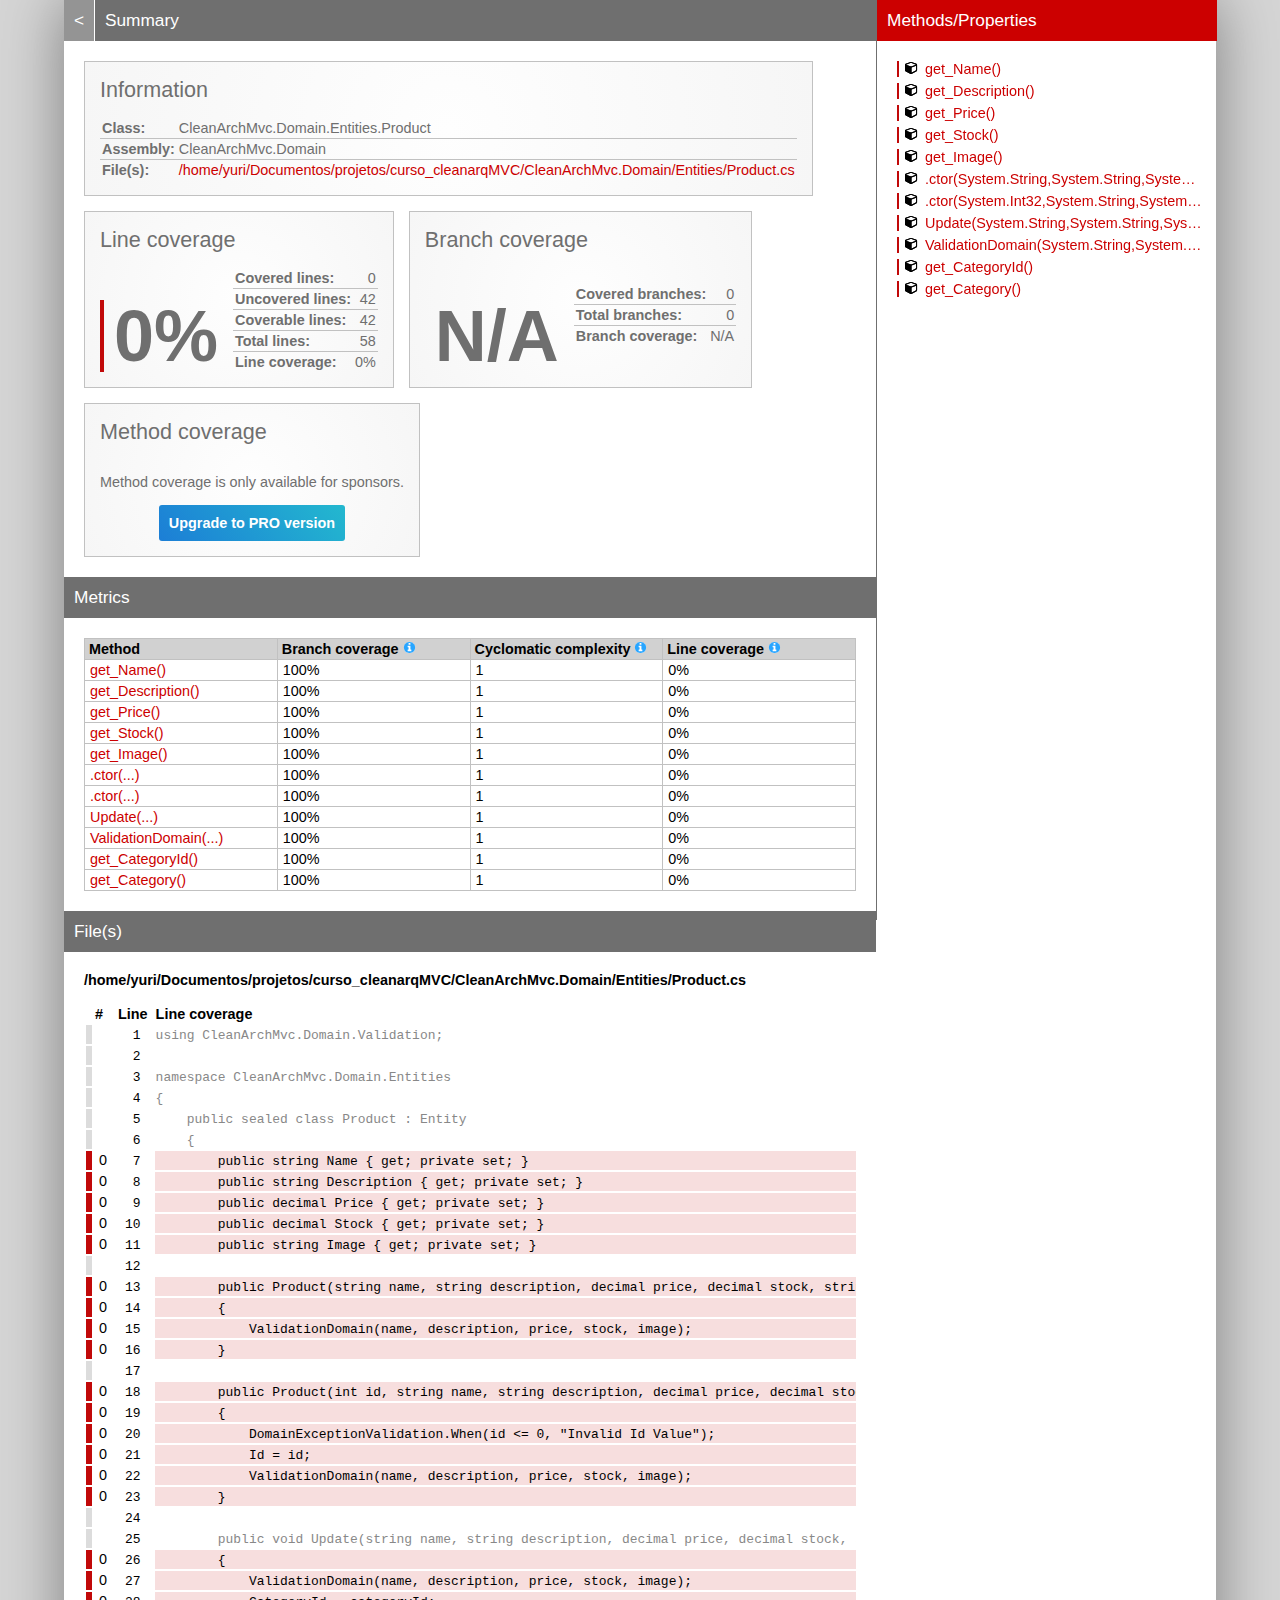
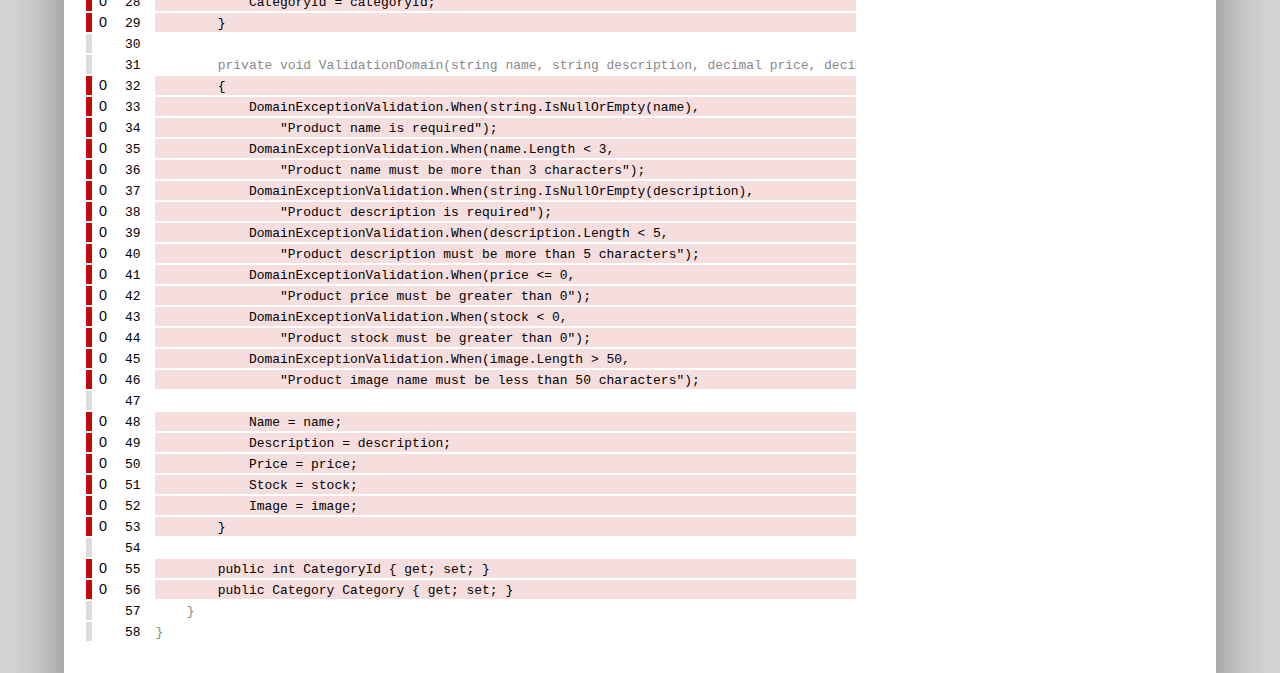
<file: coveragereport/CleanArchMvc.Domain_Product.html>
<!DOCTYPE html>
<html>
<head>
<meta charset="utf-8" />
<meta name="viewport" content="width=device-width, initial-scale=1.0" />
<meta http-equiv="X-UA-Compatible" content="IE=EDGE,chrome=1" />
<link href="[data-uri]" rel="icon" type="image/x-icon" />
<title>CleanArchMvc.Domain.Entities.Product - Coverage Report</title>
<link rel="stylesheet" type="text/css" href="report.css" />
</head><body><div class="container"><div class="containerleft">
<h1><a href="index.html" class="back">&lt;</a> Summary</h1>
<div class="card-group">
<div class="card">
<div class="card-header">Information</div>
<div class="card-body">
<div class="table">
<table>
<tr>
<th>Class:</th>
<td class="limit-width " title="CleanArchMvc.Domain.Entities.Product">CleanArchMvc.Domain.Entities.Product</td>
</tr>
<tr>
<th>Assembly:</th>
<td class="limit-width " title="CleanArchMvc.Domain">CleanArchMvc.Domain</td>
</tr>
<tr>
<th>File(s):</th>
<td class="overflow-wrap"><a href="#homeyuriDocumentosprojetoscurso_cleanarqMVCCleanArchMvcDomainEntitiesProductcs" class="navigatetohash">/home/yuri/Documentos/projetos/curso_cleanarqMVC/CleanArchMvc.Domain/Entities/Product.cs</a></td>
</tr>
</table>
</div>
</div>
</div>
</div>
<div class="card-group">
<div class="card">
<div class="card-header">Line coverage</div>
<div class="card-body">
<div class="large cardpercentagebar cardpercentagebar100">0%</div>
<div class="table">
<table>
<tr>
<th>Covered lines:</th>
<td class="limit-width right" title="0">0</td>
</tr>
<tr>
<th>Uncovered lines:</th>
<td class="limit-width right" title="42">42</td>
</tr>
<tr>
<th>Coverable lines:</th>
<td class="limit-width right" title="42">42</td>
</tr>
<tr>
<th>Total lines:</th>
<td class="limit-width right" title="58">58</td>
</tr>
<tr>
<th>Line coverage:</th>
<td class="limit-width right" title="0 of 42">0%</td>
</tr>
</table>
</div>
</div>
</div>
<div class="card">
<div class="card-header">Branch coverage</div>
<div class="card-body">
<div class="large">N/A</div>
<div class="table">
<table>
<tr>
<th>Covered branches:</th>
<td class="limit-width right" title="0">0</td>
</tr>
<tr>
<th>Total branches:</th>
<td class="limit-width right" title="0">0</td>
</tr>
<tr>
<th>Branch coverage:</th>
<td class="limit-width right" title="N/A">N/A</td>
</tr>
</table>
</div>
</div>
</div>
<div class="card">
<div class="card-header">Method coverage</div>
<div class="card-body">
<div class="center">
<p>Method coverage is only available for sponsors.</p>
<a class="pro-button" href="https://danielpalme.github.io/ReportGenerator/pro" target="_blank">Upgrade to PRO version</a>
</div>
</div>
</div>
</div>
<h1>Metrics</h1>
<div class="table-responsive">
<table class="overview table-fixed">
<thead><tr><th>Method</th><th>Branch coverage <a href="https://en.wikipedia.org/wiki/Code_coverage"><i class="icon-info-circled"></i></a></th><th>Cyclomatic complexity <a href="https://en.wikipedia.org/wiki/Cyclomatic_complexity"><i class="icon-info-circled"></i></a></th><th>Line coverage <a href="https://en.wikipedia.org/wiki/Code_coverage"><i class="icon-info-circled"></i></a></th></tr></thead>
<tbody>
<tr><td title="get_Name()"><a href="#file0_line7" class="navigatetohash">get_Name()</a></td><td>100%</td><td>1</td><td>0%</td></tr>
<tr><td title="get_Description()"><a href="#file0_line8" class="navigatetohash">get_Description()</a></td><td>100%</td><td>1</td><td>0%</td></tr>
<tr><td title="get_Price()"><a href="#file0_line9" class="navigatetohash">get_Price()</a></td><td>100%</td><td>1</td><td>0%</td></tr>
<tr><td title="get_Stock()"><a href="#file0_line10" class="navigatetohash">get_Stock()</a></td><td>100%</td><td>1</td><td>0%</td></tr>
<tr><td title="get_Image()"><a href="#file0_line11" class="navigatetohash">get_Image()</a></td><td>100%</td><td>1</td><td>0%</td></tr>
<tr><td title=".ctor(System.String,System.String,System.Decimal,System.Decimal,System.String)"><a href="#file0_line13" class="navigatetohash">.ctor(...)</a></td><td>100%</td><td>1</td><td>0%</td></tr>
<tr><td title=".ctor(System.Int32,System.String,System.String,System.Decimal,System.Decimal,System.String)"><a href="#file0_line18" class="navigatetohash">.ctor(...)</a></td><td>100%</td><td>1</td><td>0%</td></tr>
<tr><td title="Update(System.String,System.String,System.Decimal,System.Decimal,System.String,System.Int32)"><a href="#file0_line26" class="navigatetohash">Update(...)</a></td><td>100%</td><td>1</td><td>0%</td></tr>
<tr><td title="ValidationDomain(System.String,System.String,System.Decimal,System.Decimal,System.String)"><a href="#file0_line32" class="navigatetohash">ValidationDomain(...)</a></td><td>100%</td><td>1</td><td>0%</td></tr>
<tr><td title="get_CategoryId()"><a href="#file0_line55" class="navigatetohash">get_CategoryId()</a></td><td>100%</td><td>1</td><td>0%</td></tr>
<tr><td title="get_Category()"><a href="#file0_line56" class="navigatetohash">get_Category()</a></td><td>100%</td><td>1</td><td>0%</td></tr>
</tbody>
</table>
</div>
<h1>File(s)</h1>
<h2 id="homeyuriDocumentosprojetoscurso_cleanarqMVCCleanArchMvcDomainEntitiesProductcs">/home/yuri/Documentos/projetos/curso_cleanarqMVC/CleanArchMvc.Domain/Entities/Product.cs</h2>
<div class="table-responsive">
<table class="lineAnalysis">
<thead><tr><th></th><th>#</th><th>Line</th><th></th><th>Line coverage</th></tr></thead>
<tbody>
<tr class="" title="Not coverable" data-coverage="{'AllTestMethods': {'VC': '', 'LVS': 'gray'}}"><td class="gray">&nbsp;</td><td class="leftmargin rightmargin right"></td><td class="rightmargin right"><a id="file0_line1"></a><code>1</code></td><td></td><td class="lightgray"><code>using&nbsp;CleanArchMvc.Domain.Validation;</code></td></tr>
<tr class="" title="Not coverable" data-coverage="{'AllTestMethods': {'VC': '', 'LVS': 'gray'}}"><td class="gray">&nbsp;</td><td class="leftmargin rightmargin right"></td><td class="rightmargin right"><a id="file0_line2"></a><code>2</code></td><td></td><td class="lightgray"><code></code></td></tr>
<tr class="" title="Not coverable" data-coverage="{'AllTestMethods': {'VC': '', 'LVS': 'gray'}}"><td class="gray">&nbsp;</td><td class="leftmargin rightmargin right"></td><td class="rightmargin right"><a id="file0_line3"></a><code>3</code></td><td></td><td class="lightgray"><code>namespace&nbsp;CleanArchMvc.Domain.Entities</code></td></tr>
<tr class="" title="Not coverable" data-coverage="{'AllTestMethods': {'VC': '', 'LVS': 'gray'}}"><td class="gray">&nbsp;</td><td class="leftmargin rightmargin right"></td><td class="rightmargin right"><a id="file0_line4"></a><code>4</code></td><td></td><td class="lightgray"><code>{</code></td></tr>
<tr class="" title="Not coverable" data-coverage="{'AllTestMethods': {'VC': '', 'LVS': 'gray'}}"><td class="gray">&nbsp;</td><td class="leftmargin rightmargin right"></td><td class="rightmargin right"><a id="file0_line5"></a><code>5</code></td><td></td><td class="lightgray"><code>&nbsp;&nbsp;&nbsp;&nbsp;public&nbsp;sealed&nbsp;class&nbsp;Product&nbsp;:&nbsp;Entity</code></td></tr>
<tr class="" title="Not coverable" data-coverage="{'AllTestMethods': {'VC': '', 'LVS': 'gray'}}"><td class="gray">&nbsp;</td><td class="leftmargin rightmargin right"></td><td class="rightmargin right"><a id="file0_line6"></a><code>6</code></td><td></td><td class="lightgray"><code>&nbsp;&nbsp;&nbsp;&nbsp;{</code></td></tr>
<tr class="coverableline" title="Not covered (0 visits)" data-coverage="{'AllTestMethods': {'VC': '0', 'LVS': 'red'}}"><td class="red">&nbsp;</td><td class="leftmargin rightmargin right">0</td><td class="rightmargin right"><a id="file0_line7"></a><code>7</code></td><td></td><td class="lightred"><code>&nbsp;&nbsp;&nbsp;&nbsp;&nbsp;&nbsp;&nbsp;&nbsp;public&nbsp;string&nbsp;Name&nbsp;{&nbsp;get;&nbsp;private&nbsp;set;&nbsp;}</code></td></tr>
<tr class="coverableline" title="Not covered (0 visits)" data-coverage="{'AllTestMethods': {'VC': '0', 'LVS': 'red'}}"><td class="red">&nbsp;</td><td class="leftmargin rightmargin right">0</td><td class="rightmargin right"><a id="file0_line8"></a><code>8</code></td><td></td><td class="lightred"><code>&nbsp;&nbsp;&nbsp;&nbsp;&nbsp;&nbsp;&nbsp;&nbsp;public&nbsp;string&nbsp;Description&nbsp;{&nbsp;get;&nbsp;private&nbsp;set;&nbsp;}</code></td></tr>
<tr class="coverableline" title="Not covered (0 visits)" data-coverage="{'AllTestMethods': {'VC': '0', 'LVS': 'red'}}"><td class="red">&nbsp;</td><td class="leftmargin rightmargin right">0</td><td class="rightmargin right"><a id="file0_line9"></a><code>9</code></td><td></td><td class="lightred"><code>&nbsp;&nbsp;&nbsp;&nbsp;&nbsp;&nbsp;&nbsp;&nbsp;public&nbsp;decimal&nbsp;Price&nbsp;{&nbsp;get;&nbsp;private&nbsp;set;&nbsp;}</code></td></tr>
<tr class="coverableline" title="Not covered (0 visits)" data-coverage="{'AllTestMethods': {'VC': '0', 'LVS': 'red'}}"><td class="red">&nbsp;</td><td class="leftmargin rightmargin right">0</td><td class="rightmargin right"><a id="file0_line10"></a><code>10</code></td><td></td><td class="lightred"><code>&nbsp;&nbsp;&nbsp;&nbsp;&nbsp;&nbsp;&nbsp;&nbsp;public&nbsp;decimal&nbsp;Stock&nbsp;{&nbsp;get;&nbsp;private&nbsp;set;&nbsp;}</code></td></tr>
<tr class="coverableline" title="Not covered (0 visits)" data-coverage="{'AllTestMethods': {'VC': '0', 'LVS': 'red'}}"><td class="red">&nbsp;</td><td class="leftmargin rightmargin right">0</td><td class="rightmargin right"><a id="file0_line11"></a><code>11</code></td><td></td><td class="lightred"><code>&nbsp;&nbsp;&nbsp;&nbsp;&nbsp;&nbsp;&nbsp;&nbsp;public&nbsp;string&nbsp;Image&nbsp;{&nbsp;get;&nbsp;private&nbsp;set;&nbsp;}</code></td></tr>
<tr class="" title="Not coverable" data-coverage="{'AllTestMethods': {'VC': '', 'LVS': 'gray'}}"><td class="gray">&nbsp;</td><td class="leftmargin rightmargin right"></td><td class="rightmargin right"><a id="file0_line12"></a><code>12</code></td><td></td><td class="lightgray"><code></code></td></tr>
<tr class="coverableline" title="Not covered (0 visits)" data-coverage="{'AllTestMethods': {'VC': '0', 'LVS': 'red'}}"><td class="red">&nbsp;</td><td class="leftmargin rightmargin right">0</td><td class="rightmargin right"><a id="file0_line13"></a><code>13</code></td><td></td><td class="lightred"><code>&nbsp;&nbsp;&nbsp;&nbsp;&nbsp;&nbsp;&nbsp;&nbsp;public&nbsp;Product(string&nbsp;name,&nbsp;string&nbsp;description,&nbsp;decimal&nbsp;price,&nbsp;decimal&nbsp;stock,&nbsp;string&nbsp;image)</code></td></tr>
<tr class="coverableline" title="Not covered (0 visits)" data-coverage="{'AllTestMethods': {'VC': '0', 'LVS': 'red'}}"><td class="red">&nbsp;</td><td class="leftmargin rightmargin right">0</td><td class="rightmargin right"><a id="file0_line14"></a><code>14</code></td><td></td><td class="lightred"><code>&nbsp;&nbsp;&nbsp;&nbsp;&nbsp;&nbsp;&nbsp;&nbsp;{</code></td></tr>
<tr class="coverableline" title="Not covered (0 visits)" data-coverage="{'AllTestMethods': {'VC': '0', 'LVS': 'red'}}"><td class="red">&nbsp;</td><td class="leftmargin rightmargin right">0</td><td class="rightmargin right"><a id="file0_line15"></a><code>15</code></td><td></td><td class="lightred"><code>&nbsp;&nbsp;&nbsp;&nbsp;&nbsp;&nbsp;&nbsp;&nbsp;&nbsp;&nbsp;&nbsp;&nbsp;ValidationDomain(name,&nbsp;description,&nbsp;price,&nbsp;stock,&nbsp;image);</code></td></tr>
<tr class="coverableline" title="Not covered (0 visits)" data-coverage="{'AllTestMethods': {'VC': '0', 'LVS': 'red'}}"><td class="red">&nbsp;</td><td class="leftmargin rightmargin right">0</td><td class="rightmargin right"><a id="file0_line16"></a><code>16</code></td><td></td><td class="lightred"><code>&nbsp;&nbsp;&nbsp;&nbsp;&nbsp;&nbsp;&nbsp;&nbsp;}</code></td></tr>
<tr class="" title="Not coverable" data-coverage="{'AllTestMethods': {'VC': '', 'LVS': 'gray'}}"><td class="gray">&nbsp;</td><td class="leftmargin rightmargin right"></td><td class="rightmargin right"><a id="file0_line17"></a><code>17</code></td><td></td><td class="lightgray"><code></code></td></tr>
<tr class="coverableline" title="Not covered (0 visits)" data-coverage="{'AllTestMethods': {'VC': '0', 'LVS': 'red'}}"><td class="red">&nbsp;</td><td class="leftmargin rightmargin right">0</td><td class="rightmargin right"><a id="file0_line18"></a><code>18</code></td><td></td><td class="lightred"><code>&nbsp;&nbsp;&nbsp;&nbsp;&nbsp;&nbsp;&nbsp;&nbsp;public&nbsp;Product(int&nbsp;id,&nbsp;string&nbsp;name,&nbsp;string&nbsp;description,&nbsp;decimal&nbsp;price,&nbsp;decimal&nbsp;stock,&nbsp;string&nbsp;image)</code></td></tr>
<tr class="coverableline" title="Not covered (0 visits)" data-coverage="{'AllTestMethods': {'VC': '0', 'LVS': 'red'}}"><td class="red">&nbsp;</td><td class="leftmargin rightmargin right">0</td><td class="rightmargin right"><a id="file0_line19"></a><code>19</code></td><td></td><td class="lightred"><code>&nbsp;&nbsp;&nbsp;&nbsp;&nbsp;&nbsp;&nbsp;&nbsp;{</code></td></tr>
<tr class="coverableline" title="Not covered (0 visits)" data-coverage="{'AllTestMethods': {'VC': '0', 'LVS': 'red'}}"><td class="red">&nbsp;</td><td class="leftmargin rightmargin right">0</td><td class="rightmargin right"><a id="file0_line20"></a><code>20</code></td><td></td><td class="lightred"><code>&nbsp;&nbsp;&nbsp;&nbsp;&nbsp;&nbsp;&nbsp;&nbsp;&nbsp;&nbsp;&nbsp;&nbsp;DomainExceptionValidation.When(id&nbsp;&lt;=&nbsp;0,&nbsp;&quot;Invalid&nbsp;Id&nbsp;Value&quot;);</code></td></tr>
<tr class="coverableline" title="Not covered (0 visits)" data-coverage="{'AllTestMethods': {'VC': '0', 'LVS': 'red'}}"><td class="red">&nbsp;</td><td class="leftmargin rightmargin right">0</td><td class="rightmargin right"><a id="file0_line21"></a><code>21</code></td><td></td><td class="lightred"><code>&nbsp;&nbsp;&nbsp;&nbsp;&nbsp;&nbsp;&nbsp;&nbsp;&nbsp;&nbsp;&nbsp;&nbsp;Id&nbsp;=&nbsp;id;</code></td></tr>
<tr class="coverableline" title="Not covered (0 visits)" data-coverage="{'AllTestMethods': {'VC': '0', 'LVS': 'red'}}"><td class="red">&nbsp;</td><td class="leftmargin rightmargin right">0</td><td class="rightmargin right"><a id="file0_line22"></a><code>22</code></td><td></td><td class="lightred"><code>&nbsp;&nbsp;&nbsp;&nbsp;&nbsp;&nbsp;&nbsp;&nbsp;&nbsp;&nbsp;&nbsp;&nbsp;ValidationDomain(name,&nbsp;description,&nbsp;price,&nbsp;stock,&nbsp;image);</code></td></tr>
<tr class="coverableline" title="Not covered (0 visits)" data-coverage="{'AllTestMethods': {'VC': '0', 'LVS': 'red'}}"><td class="red">&nbsp;</td><td class="leftmargin rightmargin right">0</td><td class="rightmargin right"><a id="file0_line23"></a><code>23</code></td><td></td><td class="lightred"><code>&nbsp;&nbsp;&nbsp;&nbsp;&nbsp;&nbsp;&nbsp;&nbsp;}</code></td></tr>
<tr class="" title="Not coverable" data-coverage="{'AllTestMethods': {'VC': '', 'LVS': 'gray'}}"><td class="gray">&nbsp;</td><td class="leftmargin rightmargin right"></td><td class="rightmargin right"><a id="file0_line24"></a><code>24</code></td><td></td><td class="lightgray"><code></code></td></tr>
<tr class="" title="Not coverable" data-coverage="{'AllTestMethods': {'VC': '', 'LVS': 'gray'}}"><td class="gray">&nbsp;</td><td class="leftmargin rightmargin right"></td><td class="rightmargin right"><a id="file0_line25"></a><code>25</code></td><td></td><td class="lightgray"><code>&nbsp;&nbsp;&nbsp;&nbsp;&nbsp;&nbsp;&nbsp;&nbsp;public&nbsp;void&nbsp;Update(string&nbsp;name,&nbsp;string&nbsp;description,&nbsp;decimal&nbsp;price,&nbsp;decimal&nbsp;stock,&nbsp;string&nbsp;image,&nbsp;int&nbsp;categoryId)</code></td></tr>
<tr class="coverableline" title="Not covered (0 visits)" data-coverage="{'AllTestMethods': {'VC': '0', 'LVS': 'red'}}"><td class="red">&nbsp;</td><td class="leftmargin rightmargin right">0</td><td class="rightmargin right"><a id="file0_line26"></a><code>26</code></td><td></td><td class="lightred"><code>&nbsp;&nbsp;&nbsp;&nbsp;&nbsp;&nbsp;&nbsp;&nbsp;{</code></td></tr>
<tr class="coverableline" title="Not covered (0 visits)" data-coverage="{'AllTestMethods': {'VC': '0', 'LVS': 'red'}}"><td class="red">&nbsp;</td><td class="leftmargin rightmargin right">0</td><td class="rightmargin right"><a id="file0_line27"></a><code>27</code></td><td></td><td class="lightred"><code>&nbsp;&nbsp;&nbsp;&nbsp;&nbsp;&nbsp;&nbsp;&nbsp;&nbsp;&nbsp;&nbsp;&nbsp;ValidationDomain(name,&nbsp;description,&nbsp;price,&nbsp;stock,&nbsp;image);</code></td></tr>
<tr class="coverableline" title="Not covered (0 visits)" data-coverage="{'AllTestMethods': {'VC': '0', 'LVS': 'red'}}"><td class="red">&nbsp;</td><td class="leftmargin rightmargin right">0</td><td class="rightmargin right"><a id="file0_line28"></a><code>28</code></td><td></td><td class="lightred"><code>&nbsp;&nbsp;&nbsp;&nbsp;&nbsp;&nbsp;&nbsp;&nbsp;&nbsp;&nbsp;&nbsp;&nbsp;CategoryId&nbsp;=&nbsp;categoryId;</code></td></tr>
<tr class="coverableline" title="Not covered (0 visits)" data-coverage="{'AllTestMethods': {'VC': '0', 'LVS': 'red'}}"><td class="red">&nbsp;</td><td class="leftmargin rightmargin right">0</td><td class="rightmargin right"><a id="file0_line29"></a><code>29</code></td><td></td><td class="lightred"><code>&nbsp;&nbsp;&nbsp;&nbsp;&nbsp;&nbsp;&nbsp;&nbsp;}</code></td></tr>
<tr class="" title="Not coverable" data-coverage="{'AllTestMethods': {'VC': '', 'LVS': 'gray'}}"><td class="gray">&nbsp;</td><td class="leftmargin rightmargin right"></td><td class="rightmargin right"><a id="file0_line30"></a><code>30</code></td><td></td><td class="lightgray"><code></code></td></tr>
<tr class="" title="Not coverable" data-coverage="{'AllTestMethods': {'VC': '', 'LVS': 'gray'}}"><td class="gray">&nbsp;</td><td class="leftmargin rightmargin right"></td><td class="rightmargin right"><a id="file0_line31"></a><code>31</code></td><td></td><td class="lightgray"><code>&nbsp;&nbsp;&nbsp;&nbsp;&nbsp;&nbsp;&nbsp;&nbsp;private&nbsp;void&nbsp;ValidationDomain(string&nbsp;name,&nbsp;string&nbsp;description,&nbsp;decimal&nbsp;price,&nbsp;decimal&nbsp;stock,&nbsp;string&nbsp;image)</code></td></tr>
<tr class="coverableline" title="Not covered (0 visits)" data-coverage="{'AllTestMethods': {'VC': '0', 'LVS': 'red'}}"><td class="red">&nbsp;</td><td class="leftmargin rightmargin right">0</td><td class="rightmargin right"><a id="file0_line32"></a><code>32</code></td><td></td><td class="lightred"><code>&nbsp;&nbsp;&nbsp;&nbsp;&nbsp;&nbsp;&nbsp;&nbsp;{</code></td></tr>
<tr class="coverableline" title="Not covered (0 visits)" data-coverage="{'AllTestMethods': {'VC': '0', 'LVS': 'red'}}"><td class="red">&nbsp;</td><td class="leftmargin rightmargin right">0</td><td class="rightmargin right"><a id="file0_line33"></a><code>33</code></td><td></td><td class="lightred"><code>&nbsp;&nbsp;&nbsp;&nbsp;&nbsp;&nbsp;&nbsp;&nbsp;&nbsp;&nbsp;&nbsp;&nbsp;DomainExceptionValidation.When(string.IsNullOrEmpty(name),</code></td></tr>
<tr class="coverableline" title="Not covered (0 visits)" data-coverage="{'AllTestMethods': {'VC': '0', 'LVS': 'red'}}"><td class="red">&nbsp;</td><td class="leftmargin rightmargin right">0</td><td class="rightmargin right"><a id="file0_line34"></a><code>34</code></td><td></td><td class="lightred"><code>&nbsp;&nbsp;&nbsp;&nbsp;&nbsp;&nbsp;&nbsp;&nbsp;&nbsp;&nbsp;&nbsp;&nbsp;&nbsp;&nbsp;&nbsp;&nbsp;&quot;Product&nbsp;name&nbsp;is&nbsp;required&quot;);</code></td></tr>
<tr class="coverableline" title="Not covered (0 visits)" data-coverage="{'AllTestMethods': {'VC': '0', 'LVS': 'red'}}"><td class="red">&nbsp;</td><td class="leftmargin rightmargin right">0</td><td class="rightmargin right"><a id="file0_line35"></a><code>35</code></td><td></td><td class="lightred"><code>&nbsp;&nbsp;&nbsp;&nbsp;&nbsp;&nbsp;&nbsp;&nbsp;&nbsp;&nbsp;&nbsp;&nbsp;DomainExceptionValidation.When(name.Length&nbsp;&lt;&nbsp;3,</code></td></tr>
<tr class="coverableline" title="Not covered (0 visits)" data-coverage="{'AllTestMethods': {'VC': '0', 'LVS': 'red'}}"><td class="red">&nbsp;</td><td class="leftmargin rightmargin right">0</td><td class="rightmargin right"><a id="file0_line36"></a><code>36</code></td><td></td><td class="lightred"><code>&nbsp;&nbsp;&nbsp;&nbsp;&nbsp;&nbsp;&nbsp;&nbsp;&nbsp;&nbsp;&nbsp;&nbsp;&nbsp;&nbsp;&nbsp;&nbsp;&quot;Product&nbsp;name&nbsp;must&nbsp;be&nbsp;more&nbsp;than&nbsp;3&nbsp;characters&quot;);</code></td></tr>
<tr class="coverableline" title="Not covered (0 visits)" data-coverage="{'AllTestMethods': {'VC': '0', 'LVS': 'red'}}"><td class="red">&nbsp;</td><td class="leftmargin rightmargin right">0</td><td class="rightmargin right"><a id="file0_line37"></a><code>37</code></td><td></td><td class="lightred"><code>&nbsp;&nbsp;&nbsp;&nbsp;&nbsp;&nbsp;&nbsp;&nbsp;&nbsp;&nbsp;&nbsp;&nbsp;DomainExceptionValidation.When(string.IsNullOrEmpty(description),</code></td></tr>
<tr class="coverableline" title="Not covered (0 visits)" data-coverage="{'AllTestMethods': {'VC': '0', 'LVS': 'red'}}"><td class="red">&nbsp;</td><td class="leftmargin rightmargin right">0</td><td class="rightmargin right"><a id="file0_line38"></a><code>38</code></td><td></td><td class="lightred"><code>&nbsp;&nbsp;&nbsp;&nbsp;&nbsp;&nbsp;&nbsp;&nbsp;&nbsp;&nbsp;&nbsp;&nbsp;&nbsp;&nbsp;&nbsp;&nbsp;&quot;Product&nbsp;description&nbsp;is&nbsp;required&quot;);</code></td></tr>
<tr class="coverableline" title="Not covered (0 visits)" data-coverage="{'AllTestMethods': {'VC': '0', 'LVS': 'red'}}"><td class="red">&nbsp;</td><td class="leftmargin rightmargin right">0</td><td class="rightmargin right"><a id="file0_line39"></a><code>39</code></td><td></td><td class="lightred"><code>&nbsp;&nbsp;&nbsp;&nbsp;&nbsp;&nbsp;&nbsp;&nbsp;&nbsp;&nbsp;&nbsp;&nbsp;DomainExceptionValidation.When(description.Length&nbsp;&lt;&nbsp;5,</code></td></tr>
<tr class="coverableline" title="Not covered (0 visits)" data-coverage="{'AllTestMethods': {'VC': '0', 'LVS': 'red'}}"><td class="red">&nbsp;</td><td class="leftmargin rightmargin right">0</td><td class="rightmargin right"><a id="file0_line40"></a><code>40</code></td><td></td><td class="lightred"><code>&nbsp;&nbsp;&nbsp;&nbsp;&nbsp;&nbsp;&nbsp;&nbsp;&nbsp;&nbsp;&nbsp;&nbsp;&nbsp;&nbsp;&nbsp;&nbsp;&quot;Product&nbsp;description&nbsp;must&nbsp;be&nbsp;more&nbsp;than&nbsp;5&nbsp;characters&quot;);</code></td></tr>
<tr class="coverableline" title="Not covered (0 visits)" data-coverage="{'AllTestMethods': {'VC': '0', 'LVS': 'red'}}"><td class="red">&nbsp;</td><td class="leftmargin rightmargin right">0</td><td class="rightmargin right"><a id="file0_line41"></a><code>41</code></td><td></td><td class="lightred"><code>&nbsp;&nbsp;&nbsp;&nbsp;&nbsp;&nbsp;&nbsp;&nbsp;&nbsp;&nbsp;&nbsp;&nbsp;DomainExceptionValidation.When(price&nbsp;&lt;=&nbsp;0,</code></td></tr>
<tr class="coverableline" title="Not covered (0 visits)" data-coverage="{'AllTestMethods': {'VC': '0', 'LVS': 'red'}}"><td class="red">&nbsp;</td><td class="leftmargin rightmargin right">0</td><td class="rightmargin right"><a id="file0_line42"></a><code>42</code></td><td></td><td class="lightred"><code>&nbsp;&nbsp;&nbsp;&nbsp;&nbsp;&nbsp;&nbsp;&nbsp;&nbsp;&nbsp;&nbsp;&nbsp;&nbsp;&nbsp;&nbsp;&nbsp;&quot;Product&nbsp;price&nbsp;must&nbsp;be&nbsp;greater&nbsp;than&nbsp;0&quot;);</code></td></tr>
<tr class="coverableline" title="Not covered (0 visits)" data-coverage="{'AllTestMethods': {'VC': '0', 'LVS': 'red'}}"><td class="red">&nbsp;</td><td class="leftmargin rightmargin right">0</td><td class="rightmargin right"><a id="file0_line43"></a><code>43</code></td><td></td><td class="lightred"><code>&nbsp;&nbsp;&nbsp;&nbsp;&nbsp;&nbsp;&nbsp;&nbsp;&nbsp;&nbsp;&nbsp;&nbsp;DomainExceptionValidation.When(stock&nbsp;&lt;&nbsp;0,</code></td></tr>
<tr class="coverableline" title="Not covered (0 visits)" data-coverage="{'AllTestMethods': {'VC': '0', 'LVS': 'red'}}"><td class="red">&nbsp;</td><td class="leftmargin rightmargin right">0</td><td class="rightmargin right"><a id="file0_line44"></a><code>44</code></td><td></td><td class="lightred"><code>&nbsp;&nbsp;&nbsp;&nbsp;&nbsp;&nbsp;&nbsp;&nbsp;&nbsp;&nbsp;&nbsp;&nbsp;&nbsp;&nbsp;&nbsp;&nbsp;&quot;Product&nbsp;stock&nbsp;must&nbsp;be&nbsp;greater&nbsp;than&nbsp;0&quot;);</code></td></tr>
<tr class="coverableline" title="Not covered (0 visits)" data-coverage="{'AllTestMethods': {'VC': '0', 'LVS': 'red'}}"><td class="red">&nbsp;</td><td class="leftmargin rightmargin right">0</td><td class="rightmargin right"><a id="file0_line45"></a><code>45</code></td><td></td><td class="lightred"><code>&nbsp;&nbsp;&nbsp;&nbsp;&nbsp;&nbsp;&nbsp;&nbsp;&nbsp;&nbsp;&nbsp;&nbsp;DomainExceptionValidation.When(image.Length&nbsp;&gt;&nbsp;50,</code></td></tr>
<tr class="coverableline" title="Not covered (0 visits)" data-coverage="{'AllTestMethods': {'VC': '0', 'LVS': 'red'}}"><td class="red">&nbsp;</td><td class="leftmargin rightmargin right">0</td><td class="rightmargin right"><a id="file0_line46"></a><code>46</code></td><td></td><td class="lightred"><code>&nbsp;&nbsp;&nbsp;&nbsp;&nbsp;&nbsp;&nbsp;&nbsp;&nbsp;&nbsp;&nbsp;&nbsp;&nbsp;&nbsp;&nbsp;&nbsp;&quot;Product&nbsp;image&nbsp;name&nbsp;must&nbsp;be&nbsp;less&nbsp;than&nbsp;50&nbsp;characters&quot;);</code></td></tr>
<tr class="" title="Not coverable" data-coverage="{'AllTestMethods': {'VC': '', 'LVS': 'gray'}}"><td class="gray">&nbsp;</td><td class="leftmargin rightmargin right"></td><td class="rightmargin right"><a id="file0_line47"></a><code>47</code></td><td></td><td class="lightgray"><code></code></td></tr>
<tr class="coverableline" title="Not covered (0 visits)" data-coverage="{'AllTestMethods': {'VC': '0', 'LVS': 'red'}}"><td class="red">&nbsp;</td><td class="leftmargin rightmargin right">0</td><td class="rightmargin right"><a id="file0_line48"></a><code>48</code></td><td></td><td class="lightred"><code>&nbsp;&nbsp;&nbsp;&nbsp;&nbsp;&nbsp;&nbsp;&nbsp;&nbsp;&nbsp;&nbsp;&nbsp;Name&nbsp;=&nbsp;name;</code></td></tr>
<tr class="coverableline" title="Not covered (0 visits)" data-coverage="{'AllTestMethods': {'VC': '0', 'LVS': 'red'}}"><td class="red">&nbsp;</td><td class="leftmargin rightmargin right">0</td><td class="rightmargin right"><a id="file0_line49"></a><code>49</code></td><td></td><td class="lightred"><code>&nbsp;&nbsp;&nbsp;&nbsp;&nbsp;&nbsp;&nbsp;&nbsp;&nbsp;&nbsp;&nbsp;&nbsp;Description&nbsp;=&nbsp;description;</code></td></tr>
<tr class="coverableline" title="Not covered (0 visits)" data-coverage="{'AllTestMethods': {'VC': '0', 'LVS': 'red'}}"><td class="red">&nbsp;</td><td class="leftmargin rightmargin right">0</td><td class="rightmargin right"><a id="file0_line50"></a><code>50</code></td><td></td><td class="lightred"><code>&nbsp;&nbsp;&nbsp;&nbsp;&nbsp;&nbsp;&nbsp;&nbsp;&nbsp;&nbsp;&nbsp;&nbsp;Price&nbsp;=&nbsp;price;</code></td></tr>
<tr class="coverableline" title="Not covered (0 visits)" data-coverage="{'AllTestMethods': {'VC': '0', 'LVS': 'red'}}"><td class="red">&nbsp;</td><td class="leftmargin rightmargin right">0</td><td class="rightmargin right"><a id="file0_line51"></a><code>51</code></td><td></td><td class="lightred"><code>&nbsp;&nbsp;&nbsp;&nbsp;&nbsp;&nbsp;&nbsp;&nbsp;&nbsp;&nbsp;&nbsp;&nbsp;Stock&nbsp;=&nbsp;stock;</code></td></tr>
<tr class="coverableline" title="Not covered (0 visits)" data-coverage="{'AllTestMethods': {'VC': '0', 'LVS': 'red'}}"><td class="red">&nbsp;</td><td class="leftmargin rightmargin right">0</td><td class="rightmargin right"><a id="file0_line52"></a><code>52</code></td><td></td><td class="lightred"><code>&nbsp;&nbsp;&nbsp;&nbsp;&nbsp;&nbsp;&nbsp;&nbsp;&nbsp;&nbsp;&nbsp;&nbsp;Image&nbsp;=&nbsp;image;</code></td></tr>
<tr class="coverableline" title="Not covered (0 visits)" data-coverage="{'AllTestMethods': {'VC': '0', 'LVS': 'red'}}"><td class="red">&nbsp;</td><td class="leftmargin rightmargin right">0</td><td class="rightmargin right"><a id="file0_line53"></a><code>53</code></td><td></td><td class="lightred"><code>&nbsp;&nbsp;&nbsp;&nbsp;&nbsp;&nbsp;&nbsp;&nbsp;}</code></td></tr>
<tr class="" title="Not coverable" data-coverage="{'AllTestMethods': {'VC': '', 'LVS': 'gray'}}"><td class="gray">&nbsp;</td><td class="leftmargin rightmargin right"></td><td class="rightmargin right"><a id="file0_line54"></a><code>54</code></td><td></td><td class="lightgray"><code></code></td></tr>
<tr class="coverableline" title="Not covered (0 visits)" data-coverage="{'AllTestMethods': {'VC': '0', 'LVS': 'red'}}"><td class="red">&nbsp;</td><td class="leftmargin rightmargin right">0</td><td class="rightmargin right"><a id="file0_line55"></a><code>55</code></td><td></td><td class="lightred"><code>&nbsp;&nbsp;&nbsp;&nbsp;&nbsp;&nbsp;&nbsp;&nbsp;public&nbsp;int&nbsp;CategoryId&nbsp;{&nbsp;get;&nbsp;set;&nbsp;}</code></td></tr>
<tr class="coverableline" title="Not covered (0 visits)" data-coverage="{'AllTestMethods': {'VC': '0', 'LVS': 'red'}}"><td class="red">&nbsp;</td><td class="leftmargin rightmargin right">0</td><td class="rightmargin right"><a id="file0_line56"></a><code>56</code></td><td></td><td class="lightred"><code>&nbsp;&nbsp;&nbsp;&nbsp;&nbsp;&nbsp;&nbsp;&nbsp;public&nbsp;Category&nbsp;Category&nbsp;{&nbsp;get;&nbsp;set;&nbsp;}</code></td></tr>
<tr class="" title="Not coverable" data-coverage="{'AllTestMethods': {'VC': '', 'LVS': 'gray'}}"><td class="gray">&nbsp;</td><td class="leftmargin rightmargin right"></td><td class="rightmargin right"><a id="file0_line57"></a><code>57</code></td><td></td><td class="lightgray"><code>&nbsp;&nbsp;&nbsp;&nbsp;}</code></td></tr>
<tr class="" title="Not coverable" data-coverage="{'AllTestMethods': {'VC': '', 'LVS': 'gray'}}"><td class="gray">&nbsp;</td><td class="leftmargin rightmargin right"></td><td class="rightmargin right"><a id="file0_line58"></a><code>58</code></td><td></td><td class="lightgray"><code>}</code></td></tr>
</tbody>
</table>
</div>
<div class="footer">Generated by: ReportGenerator 5.1.6.0<br />12/05/2022 - 21:47:32<br /><a href="https://github.com/danielpalme/ReportGenerator">GitHub</a> | <a href="http://www.palmmedia.de">www.palmmedia.de</a></div></div>
<div class="containerright">
<div class="containerrightfixed">
<h1>Methods/Properties</h1>
<a href="#file0_line7" class="navigatetohash percentagebar percentagebar0" title="Line coverage: 0% - get_Name()"><i class="icon-cube"></i>get_Name()</a><br />
<a href="#file0_line8" class="navigatetohash percentagebar percentagebar0" title="Line coverage: 0% - get_Description()"><i class="icon-cube"></i>get_Description()</a><br />
<a href="#file0_line9" class="navigatetohash percentagebar percentagebar0" title="Line coverage: 0% - get_Price()"><i class="icon-cube"></i>get_Price()</a><br />
<a href="#file0_line10" class="navigatetohash percentagebar percentagebar0" title="Line coverage: 0% - get_Stock()"><i class="icon-cube"></i>get_Stock()</a><br />
<a href="#file0_line11" class="navigatetohash percentagebar percentagebar0" title="Line coverage: 0% - get_Image()"><i class="icon-cube"></i>get_Image()</a><br />
<a href="#file0_line13" class="navigatetohash percentagebar percentagebar0" title="Line coverage: 0% - .ctor(System.String,System.String,System.Decimal,System.Decimal,System.String)"><i class="icon-cube"></i>.ctor(System.String,System.String,System.Decimal,System.Decimal,System.String)</a><br />
<a href="#file0_line18" class="navigatetohash percentagebar percentagebar0" title="Line coverage: 0% - .ctor(System.Int32,System.String,System.String,System.Decimal,System.Decimal,System.String)"><i class="icon-cube"></i>.ctor(System.Int32,System.String,System.String,System.Decimal,System.Decimal,System.String)</a><br />
<a href="#file0_line26" class="navigatetohash percentagebar percentagebar0" title="Line coverage: 0% - Update(System.String,System.String,System.Decimal,System.Decimal,System.String,System.Int32)"><i class="icon-cube"></i>Update(System.String,System.String,System.Decimal,System.Decimal,System.String,System.Int32)</a><br />
<a href="#file0_line32" class="navigatetohash percentagebar percentagebar0" title="Line coverage: 0% - ValidationDomain(System.String,System.String,System.Decimal,System.Decimal,System.String)"><i class="icon-cube"></i>ValidationDomain(System.String,System.String,System.Decimal,System.Decimal,System.String)</a><br />
<a href="#file0_line55" class="navigatetohash percentagebar percentagebar0" title="Line coverage: 0% - get_CategoryId()"><i class="icon-cube"></i>get_CategoryId()</a><br />
<a href="#file0_line56" class="navigatetohash percentagebar percentagebar0" title="Line coverage: 0% - get_Category()"><i class="icon-cube"></i>get_Category()</a><br />
<br/></div>
</div></div>
<script type="text/javascript">
/* <![CDATA[ */
(function() {
    var url = window.location.href;
    var startOfQueryString = url.indexOf('?');
    var queryString = startOfQueryString > -1 ? url.substr(startOfQueryString) : '';

    if (startOfQueryString > -1) {
        var i = 0, href= null;
        var css = document.getElementsByTagName('link');

        for (i = 0; i < css.length; i++) {
            if (css[i].getAttribute('rel') !== 'stylesheet') {
            continue;
            }

            href = css[i].getAttribute('href');

            if (href) {
            css[i].setAttribute('href', href + queryString);
            }
        }

        var links = document.getElementsByTagName('a');

        for (i = 0; i < links.length; i++) {
            href = links[i].getAttribute('href');

            if (href
                && !href.startsWith('http://')
                && !href.startsWith('https://')
                && !href.startsWith('#')
                && href.indexOf('?') === -1) {
            links[i].setAttribute('href', href + queryString);
            }
        }
    }

    var newScript = document.createElement('script');
    newScript.src = 'class.js' + queryString;
    document.getElementsByTagName('body')[0].appendChild(newScript);
})();
/* ]]> */ 
</script>
</body></html>
</file>
<file: coveragereport/report.css>
html { font-family: sans-serif; margin: 0; padding: 0; font-size: 0.9em; background-color: #d6d6d6; height: 100%; }
body { margin: 0; padding: 0; height: 100%; color: #000; }
h1 { font-family: 'Century Gothic', sans-serif; font-size: 1.2em; font-weight: normal; color: #fff; background-color: #6f6f6f; padding: 10px; margin: 20px -20px 20px -20px;  }
h1:first-of-type { margin-top: 0; }
h2 { font-size: 1.0em; font-weight: bold; margin: 10px 0 15px 0; padding: 0; }
h3 { font-size: 1.0em; font-weight: bold; margin: 0 0 10px 0; padding: 0; display: inline-block; }
a { color: #c00; text-decoration: none; }
a:hover { color: #000; text-decoration: none; }
h1 a.back { color: #fff; background-color: #949494; display: inline-block; margin: -12px 5px -10px -10px; padding: 10px; border-right: 1px solid #fff; }
h1 a.back:hover { background-color: #ccc; }
h1 a.button { color: #000; background-color: #bebebe; margin: -5px 0 0 10px; padding: 5px 8px 5px 8px; border: 1px solid #fff; font-size: 0.9em; border-radius: 3px; float:right; }
h1 a.button:hover { background-color: #ccc; }
h1 a.button i { position: relative; top: 1px; }

.container { margin: auto; max-width: 1650px; width: 90%; background-color: #fff; display: flex; box-shadow: 0 0 60px #7d7d7d; min-height: 100%; }
.containerleft { padding: 0 20px 20px 20px; flex: 1; min-width: 1%; }
.containerright { width: 340px; min-width: 340px; background-color: #e5e5e5; height: 100%; }
.containerrightfixed { position: fixed; padding: 0 20px 20px 20px; border-left: 1px solid #6f6f6f; width: 300px; overflow-y: auto; height: 100%; top: 0; bottom: 0; }
.containerrightfixed h1 { background-color: #c00; }
.containerrightfixed label, .containerright a { white-space: nowrap; overflow: hidden; display: inline-block; width: 100%; max-width: 300px; text-overflow: ellipsis; }
.containerright a { margin-bottom: 3px; }

@media screen and (max-width:1200px){ 
    .container { box-shadow: none; width: 100%; }
    .containerright { display: none; }
}

.footer { font-size: 0.7em; text-align: center; margin-top: 35px; }

.card-group { display: flex; flex-wrap: wrap; margin-top: -15px; margin-left: -15px; }
.card-group + .card-group { margin-top: 0; }
.card-group .card { margin-top: 15px; margin-left: 15px; display: flex; flex-direction: column; background-color: #e4e4e4; background: radial-gradient(circle, #fefefe 0%, #f6f6f6 100%); border: 1px solid #c1c1c1; padding: 15px; color: #6f6f6f; max-width: 100% }
.card-group .card .card-header { font-size: 1.5rem; font-family: 'Century Gothic', sans-serif; margin-bottom: 15px; flex-grow: 1; }
.card-group .card .card-body { display: flex; flex-direction: row; gap: 15px; flex-grow: 1; }
.card-group .card .card-body div.table { display: flex; flex-direction: column; }
.card-group .card .large { font-size: 5rem; line-height: 5rem; font-weight: bold; align-self: flex-end; border-left-width: 4px; padding-left: 10px; }
.card-group .card table { align-self: flex-end; border-collapse: collapse; }
.card-group .card table tr { border-bottom: 1px solid #c1c1c1; }
.card-group .card table tr:hover { background-color: #c1c1c1; }
.card-group .card table tr:last-child { border-bottom: none; }
.card-group .card table th, .card-group .card table td { padding: 2px; }
.card-group td.limit-width { max-width: 200px; text-overflow: ellipsis; overflow: hidden; }
.card-group td.overflow-wrap { overflow-wrap: anywhere; }

.pro-button { color: #fff; background-color: #20A0D2; background-image: linear-gradient(50deg, #1c7ed6 0%, #23b8cf 100%); padding: 10px; border-radius: 3px; font-weight: bold; display: inline-block; }
.pro-button:hover { color: #fff; background-color: #1C8EB7; background-image: linear-gradient(50deg, #1A6FBA 0%, #1EA1B5 100%); }

th { text-align: left; }
.table-fixed { table-layout: fixed; }
.table-responsive { overflow-x: auto; }
.overview { border: 1px solid #c1c1c1; border-collapse: collapse; width: 100%; word-wrap: break-word; }
.overview th { border: 1px solid #c1c1c1; border-collapse: collapse; padding: 2px 4px 2px 4px; background-color: #ddd; }
.overview tr.namespace th { background-color: #dcdcdc; }
.overview thead th { background-color: #d1d1d1; }
.overview th a { color: #000; }
.overview tr.namespace a { margin-left: 15px; display: block; }
.overview td { border: 1px solid #c1c1c1; border-collapse: collapse; padding: 2px 5px 2px 5px; }
.overview tr.header th { background-color: #d1d1d1; }
.overview tr.header th:nth-child(2n+1) { background-color: #ddd; }
.overview tr.header th:first-child { border-left: 1px solid #fff; border-top: 1px solid #fff; background-color: #fff; }

div.currenthistory { margin: -2px -5px 0 -5px; padding: 2px 5px 2px 5px; height: 16px; }
.coverage { border-collapse: collapse; font-size: 5px; height: 10px; }
.coverage td { padding: 0; border: none; }
.stripped tr:nth-child(2n+1) { background-color: #F3F3F3; }

.customizebox { font-size: 0.75em; margin-bottom: 7px; }
.customizebox>div { width: 25%; display: inline-block; }
.customizebox div.right input { width: 150px; }
#namespaceslider { width: 200px; display: inline-block; margin-left: 8px; }

.percentagebar {
    padding-left: 3px;
}
a.percentagebar {
    padding-left: 6px;
}
.percentagebarundefined {
    border-left: 2px solid #fff;
}
.percentagebar0 {
    border-left: 2px solid #c10909;
}
.percentagebar10 {
    border-left: 2px solid;
    border-image: linear-gradient(to bottom, #c10909 90%, #0aad0a 90%, #0aad0a 100%) 1;
}
.percentagebar20 {
    border-left: 2px solid;
    border-image: linear-gradient(to bottom, #c10909 80%, #0aad0a 80%, #0aad0a 100%) 1;
}
.percentagebar30 {
    border-left: 2px solid;
    border-image: linear-gradient(to bottom, #c10909 70%, #0aad0a 70%, #0aad0a 100%) 1;
}
.percentagebar40 {
    border-left: 2px solid;
    border-image: linear-gradient(to bottom, #c10909 60%, #0aad0a 60%, #0aad0a 100%) 1;
}
.percentagebar50 {
    border-left: 2px solid;
    border-image: linear-gradient(to bottom, #c10909 50%, #0aad0a 50%, #0aad0a 100%) 1;
}
.percentagebar60 {
    border-left: 2px solid;
    border-image: linear-gradient(to bottom, #c10909 40%, #0aad0a 40%, #0aad0a 100%) 1;
}
.percentagebar70 {
    border-left: 2px solid;
    border-image: linear-gradient(to bottom, #c10909 30%, #0aad0a 30%, #0aad0a 100%) 1;
}
.percentagebar80 {
    border-left: 2px solid;
    border-image: linear-gradient(to bottom, #c10909 20%, #0aad0a 20%, #0aad0a 100%) 1;
}
.percentagebar90 {
    border-left: 2px solid;
    border-image: linear-gradient(to bottom, #c10909 10%, #0aad0a 10%, #0aad0a 100%) 1;
}
.percentagebar100 {
    border-left: 2px solid #0aad0a;
}

.hidden, .ng-hide { display: none; }
.right { text-align: right; }
.center { text-align: center; }
.rightmargin  { padding-right: 8px; }
.leftmargin { padding-left: 5px; }
.green { background-color: #0aad0a; }
.lightgreen { background-color: #dcf4dc; }
.red { background-color: #c10909; }
.lightred { background-color: #f7dede; }
.orange { background-color: #FFA500; }
.lightorange { background-color: #FFEFD5; }
.gray { background-color: #dcdcdc; }
.lightgray { color: #888888; }
.lightgraybg { background-color: #dadada; }

code { font-family: Consolas, monospace; font-size: 0.9em; }

.toggleZoom { text-align:right; }

.ct-chart { position: relative; }
.ct-chart .ct-line { stroke-width: 2px !important; }
.ct-chart .ct-point { stroke-width: 6px !important; transition: stroke-width .2s; }
.ct-chart .ct-point:hover { stroke-width: 10px !important; }
.ct-chart .ct-series.ct-series-a .ct-line, .ct-chart .ct-series.ct-series-a .ct-point { stroke: #c00 !important;}
.ct-chart .ct-series.ct-series-b .ct-line, .ct-chart .ct-series.ct-series-b .ct-point { stroke: #1c2298 !important;}
.ct-chart .ct-series.ct-series-c .ct-line, .ct-chart .ct-series.ct-series-c .ct-point { stroke: #0aad0a !important;}

.tinylinecoveragechart, .tinybranchcoveragechart, .tinymethodcoveragechart { background-color: #fff; margin-left: -3px; float: left; border: 1px solid #c1c1c1; width: 30px; height: 18px; }
.historiccoverageoffset { margin-top: 7px; }

.tinylinecoveragechart .ct-line, .tinybranchcoveragechart .ct-line, .tinymethodcoveragechart .ct-line { stroke-width: 1px !important; }
.tinybranchcoveragechart .ct-series.ct-series-a .ct-line { stroke: #1c2298 !important; }
.tinymethodcoveragechart .ct-series.ct-series-a .ct-line { stroke: #0aad0a !important; }

.linecoverage { background-color: #c00; width: 10px; height: 8px; border: 1px solid #000; display: inline-block; }
.branchcoverage { background-color: #1c2298; width: 10px; height: 8px; border: 1px solid #000; display: inline-block; }
.codeelementcoverage { background-color: #0aad0a; width: 10px; height: 8px; border: 1px solid #000; display: inline-block; }

.tooltip { position: absolute; display: none; padding: 5px; background: #F4C63D; color: #453D3F; pointer-events: none; z-index: 1; min-width: 250px; }

.column-min-200 { min-width: 200px; }
.column60 { width: 60px; }
.column70 { width: 70px; }
.column90 { width: 90px; }
.column98 { width: 98px; }
.column100 { width: 100px; }
.column105 { width: 105px; }
.column112 { width: 112px; }

.cardpercentagebar { border-left-style: solid; }
.cardpercentagebar0 { border-image: linear-gradient(to bottom, #c10909 0%, #c10909 0%, #0aad0a 0%) 1; }
.cardpercentagebar1 { border-image: linear-gradient(to bottom, #c10909 1%, #c10909 1%, #0aad0a 1%) 1; }
.cardpercentagebar2 { border-image: linear-gradient(to bottom, #c10909 2%, #c10909 2%, #0aad0a 2%) 1; }
.cardpercentagebar3 { border-image: linear-gradient(to bottom, #c10909 3%, #c10909 3%, #0aad0a 3%) 1; }
.cardpercentagebar4 { border-image: linear-gradient(to bottom, #c10909 4%, #c10909 4%, #0aad0a 4%) 1; }
.cardpercentagebar5 { border-image: linear-gradient(to bottom, #c10909 5%, #c10909 5%, #0aad0a 5%) 1; }
.cardpercentagebar6 { border-image: linear-gradient(to bottom, #c10909 6%, #c10909 6%, #0aad0a 6%) 1; }
.cardpercentagebar7 { border-image: linear-gradient(to bottom, #c10909 7%, #c10909 7%, #0aad0a 7%) 1; }
.cardpercentagebar8 { border-image: linear-gradient(to bottom, #c10909 8%, #c10909 8%, #0aad0a 8%) 1; }
.cardpercentagebar9 { border-image: linear-gradient(to bottom, #c10909 9%, #c10909 9%, #0aad0a 9%) 1; }
.cardpercentagebar10 { border-image: linear-gradient(to bottom, #c10909 0%, #c10909 10%, #0aad0a 10%) 1; }
.cardpercentagebar11 { border-image: linear-gradient(to bottom, #c10909 0%, #c10909 11%, #0aad0a 11%) 1; }
.cardpercentagebar12 { border-image: linear-gradient(to bottom, #c10909 0%, #c10909 12%, #0aad0a 12%) 1; }
.cardpercentagebar13 { border-image: linear-gradient(to bottom, #c10909 0%, #c10909 13%, #0aad0a 13%) 1; }
.cardpercentagebar14 { border-image: linear-gradient(to bottom, #c10909 0%, #c10909 14%, #0aad0a 14%) 1; }
.cardpercentagebar15 { border-image: linear-gradient(to bottom, #c10909 0%, #c10909 15%, #0aad0a 15%) 1; }
.cardpercentagebar16 { border-image: linear-gradient(to bottom, #c10909 0%, #c10909 16%, #0aad0a 16%) 1; }
.cardpercentagebar17 { border-image: linear-gradient(to bottom, #c10909 0%, #c10909 17%, #0aad0a 17%) 1; }
.cardpercentagebar18 { border-image: linear-gradient(to bottom, #c10909 0%, #c10909 18%, #0aad0a 18%) 1; }
.cardpercentagebar19 { border-image: linear-gradient(to bottom, #c10909 0%, #c10909 19%, #0aad0a 19%) 1; }
.cardpercentagebar20 { border-image: linear-gradient(to bottom, #c10909 0%, #c10909 20%, #0aad0a 20%) 1; }
.cardpercentagebar21 { border-image: linear-gradient(to bottom, #c10909 0%, #c10909 21%, #0aad0a 21%) 1; }
.cardpercentagebar22 { border-image: linear-gradient(to bottom, #c10909 0%, #c10909 22%, #0aad0a 22%) 1; }
.cardpercentagebar23 { border-image: linear-gradient(to bottom, #c10909 0%, #c10909 23%, #0aad0a 23%) 1; }
.cardpercentagebar24 { border-image: linear-gradient(to bottom, #c10909 0%, #c10909 24%, #0aad0a 24%) 1; }
.cardpercentagebar25 { border-image: linear-gradient(to bottom, #c10909 0%, #c10909 25%, #0aad0a 25%) 1; }
.cardpercentagebar26 { border-image: linear-gradient(to bottom, #c10909 0%, #c10909 26%, #0aad0a 26%) 1; }
.cardpercentagebar27 { border-image: linear-gradient(to bottom, #c10909 0%, #c10909 27%, #0aad0a 27%) 1; }
.cardpercentagebar28 { border-image: linear-gradient(to bottom, #c10909 0%, #c10909 28%, #0aad0a 28%) 1; }
.cardpercentagebar29 { border-image: linear-gradient(to bottom, #c10909 0%, #c10909 29%, #0aad0a 29%) 1; }
.cardpercentagebar30 { border-image: linear-gradient(to bottom, #c10909 0%, #c10909 30%, #0aad0a 30%) 1; }
.cardpercentagebar31 { border-image: linear-gradient(to bottom, #c10909 0%, #c10909 31%, #0aad0a 31%) 1; }
.cardpercentagebar32 { border-image: linear-gradient(to bottom, #c10909 0%, #c10909 32%, #0aad0a 32%) 1; }
.cardpercentagebar33 { border-image: linear-gradient(to bottom, #c10909 0%, #c10909 33%, #0aad0a 33%) 1; }
.cardpercentagebar34 { border-image: linear-gradient(to bottom, #c10909 0%, #c10909 34%, #0aad0a 34%) 1; }
.cardpercentagebar35 { border-image: linear-gradient(to bottom, #c10909 0%, #c10909 35%, #0aad0a 35%) 1; }
.cardpercentagebar36 { border-image: linear-gradient(to bottom, #c10909 0%, #c10909 36%, #0aad0a 36%) 1; }
.cardpercentagebar37 { border-image: linear-gradient(to bottom, #c10909 0%, #c10909 37%, #0aad0a 37%) 1; }
.cardpercentagebar38 { border-image: linear-gradient(to bottom, #c10909 0%, #c10909 38%, #0aad0a 38%) 1; }
.cardpercentagebar39 { border-image: linear-gradient(to bottom, #c10909 0%, #c10909 39%, #0aad0a 39%) 1; }
.cardpercentagebar40 { border-image: linear-gradient(to bottom, #c10909 0%, #c10909 40%, #0aad0a 40%) 1; }
.cardpercentagebar41 { border-image: linear-gradient(to bottom, #c10909 0%, #c10909 41%, #0aad0a 41%) 1; }
.cardpercentagebar42 { border-image: linear-gradient(to bottom, #c10909 0%, #c10909 42%, #0aad0a 42%) 1; }
.cardpercentagebar43 { border-image: linear-gradient(to bottom, #c10909 0%, #c10909 43%, #0aad0a 43%) 1; }
.cardpercentagebar44 { border-image: linear-gradient(to bottom, #c10909 0%, #c10909 44%, #0aad0a 44%) 1; }
.cardpercentagebar45 { border-image: linear-gradient(to bottom, #c10909 0%, #c10909 45%, #0aad0a 45%) 1; }
.cardpercentagebar46 { border-image: linear-gradient(to bottom, #c10909 0%, #c10909 46%, #0aad0a 46%) 1; }
.cardpercentagebar47 { border-image: linear-gradient(to bottom, #c10909 0%, #c10909 47%, #0aad0a 47%) 1; }
.cardpercentagebar48 { border-image: linear-gradient(to bottom, #c10909 0%, #c10909 48%, #0aad0a 48%) 1; }
.cardpercentagebar49 { border-image: linear-gradient(to bottom, #c10909 0%, #c10909 49%, #0aad0a 49%) 1; }
.cardpercentagebar50 { border-image: linear-gradient(to bottom, #c10909 0%, #c10909 50%, #0aad0a 50%) 1; }
.cardpercentagebar51 { border-image: linear-gradient(to bottom, #c10909 0%, #c10909 51%, #0aad0a 51%) 1; }
.cardpercentagebar52 { border-image: linear-gradient(to bottom, #c10909 0%, #c10909 52%, #0aad0a 52%) 1; }
.cardpercentagebar53 { border-image: linear-gradient(to bottom, #c10909 0%, #c10909 53%, #0aad0a 53%) 1; }
.cardpercentagebar54 { border-image: linear-gradient(to bottom, #c10909 0%, #c10909 54%, #0aad0a 54%) 1; }
.cardpercentagebar55 { border-image: linear-gradient(to bottom, #c10909 0%, #c10909 55%, #0aad0a 55%) 1; }
.cardpercentagebar56 { border-image: linear-gradient(to bottom, #c10909 0%, #c10909 56%, #0aad0a 56%) 1; }
.cardpercentagebar57 { border-image: linear-gradient(to bottom, #c10909 0%, #c10909 57%, #0aad0a 57%) 1; }
.cardpercentagebar58 { border-image: linear-gradient(to bottom, #c10909 0%, #c10909 58%, #0aad0a 58%) 1; }
.cardpercentagebar59 { border-image: linear-gradient(to bottom, #c10909 0%, #c10909 59%, #0aad0a 59%) 1; }
.cardpercentagebar60 { border-image: linear-gradient(to bottom, #c10909 0%, #c10909 60%, #0aad0a 60%) 1; }
.cardpercentagebar61 { border-image: linear-gradient(to bottom, #c10909 0%, #c10909 61%, #0aad0a 61%) 1; }
.cardpercentagebar62 { border-image: linear-gradient(to bottom, #c10909 0%, #c10909 62%, #0aad0a 62%) 1; }
.cardpercentagebar63 { border-image: linear-gradient(to bottom, #c10909 0%, #c10909 63%, #0aad0a 63%) 1; }
.cardpercentagebar64 { border-image: linear-gradient(to bottom, #c10909 0%, #c10909 64%, #0aad0a 64%) 1; }
.cardpercentagebar65 { border-image: linear-gradient(to bottom, #c10909 0%, #c10909 65%, #0aad0a 65%) 1; }
.cardpercentagebar66 { border-image: linear-gradient(to bottom, #c10909 0%, #c10909 66%, #0aad0a 66%) 1; }
.cardpercentagebar67 { border-image: linear-gradient(to bottom, #c10909 0%, #c10909 67%, #0aad0a 67%) 1; }
.cardpercentagebar68 { border-image: linear-gradient(to bottom, #c10909 0%, #c10909 68%, #0aad0a 68%) 1; }
.cardpercentagebar69 { border-image: linear-gradient(to bottom, #c10909 0%, #c10909 69%, #0aad0a 69%) 1; }
.cardpercentagebar70 { border-image: linear-gradient(to bottom, #c10909 0%, #c10909 70%, #0aad0a 70%) 1; }
.cardpercentagebar71 { border-image: linear-gradient(to bottom, #c10909 0%, #c10909 71%, #0aad0a 71%) 1; }
.cardpercentagebar72 { border-image: linear-gradient(to bottom, #c10909 0%, #c10909 72%, #0aad0a 72%) 1; }
.cardpercentagebar73 { border-image: linear-gradient(to bottom, #c10909 0%, #c10909 73%, #0aad0a 73%) 1; }
.cardpercentagebar74 { border-image: linear-gradient(to bottom, #c10909 0%, #c10909 74%, #0aad0a 74%) 1; }
.cardpercentagebar75 { border-image: linear-gradient(to bottom, #c10909 0%, #c10909 75%, #0aad0a 75%) 1; }
.cardpercentagebar76 { border-image: linear-gradient(to bottom, #c10909 0%, #c10909 76%, #0aad0a 76%) 1; }
.cardpercentagebar77 { border-image: linear-gradient(to bottom, #c10909 0%, #c10909 77%, #0aad0a 77%) 1; }
.cardpercentagebar78 { border-image: linear-gradient(to bottom, #c10909 0%, #c10909 78%, #0aad0a 78%) 1; }
.cardpercentagebar79 { border-image: linear-gradient(to bottom, #c10909 0%, #c10909 79%, #0aad0a 79%) 1; }
.cardpercentagebar80 { border-image: linear-gradient(to bottom, #c10909 0%, #c10909 80%, #0aad0a 80%) 1; }
.cardpercentagebar81 { border-image: linear-gradient(to bottom, #c10909 0%, #c10909 81%, #0aad0a 81%) 1; }
.cardpercentagebar82 { border-image: linear-gradient(to bottom, #c10909 0%, #c10909 82%, #0aad0a 82%) 1; }
.cardpercentagebar83 { border-image: linear-gradient(to bottom, #c10909 0%, #c10909 83%, #0aad0a 83%) 1; }
.cardpercentagebar84 { border-image: linear-gradient(to bottom, #c10909 0%, #c10909 84%, #0aad0a 84%) 1; }
.cardpercentagebar85 { border-image: linear-gradient(to bottom, #c10909 0%, #c10909 85%, #0aad0a 85%) 1; }
.cardpercentagebar86 { border-image: linear-gradient(to bottom, #c10909 0%, #c10909 86%, #0aad0a 86%) 1; }
.cardpercentagebar87 { border-image: linear-gradient(to bottom, #c10909 0%, #c10909 87%, #0aad0a 87%) 1; }
.cardpercentagebar88 { border-image: linear-gradient(to bottom, #c10909 0%, #c10909 88%, #0aad0a 88%) 1; }
.cardpercentagebar89 { border-image: linear-gradient(to bottom, #c10909 0%, #c10909 89%, #0aad0a 89%) 1; }
.cardpercentagebar90 { border-image: linear-gradient(to bottom, #c10909 0%, #c10909 90%, #0aad0a 90%) 1; }
.cardpercentagebar91 { border-image: linear-gradient(to bottom, #c10909 0%, #c10909 91%, #0aad0a 91%) 1; }
.cardpercentagebar92 { border-image: linear-gradient(to bottom, #c10909 0%, #c10909 92%, #0aad0a 92%) 1; }
.cardpercentagebar93 { border-image: linear-gradient(to bottom, #c10909 0%, #c10909 93%, #0aad0a 93%) 1; }
.cardpercentagebar94 { border-image: linear-gradient(to bottom, #c10909 0%, #c10909 94%, #0aad0a 94%) 1; }
.cardpercentagebar95 { border-image: linear-gradient(to bottom, #c10909 0%, #c10909 95%, #0aad0a 95%) 1; }
.cardpercentagebar96 { border-image: linear-gradient(to bottom, #c10909 0%, #c10909 96%, #0aad0a 96%) 1; }
.cardpercentagebar97 { border-image: linear-gradient(to bottom, #c10909 0%, #c10909 97%, #0aad0a 97%) 1; }
.cardpercentagebar98 { border-image: linear-gradient(to bottom, #c10909 0%, #c10909 98%, #0aad0a 98%) 1; }
.cardpercentagebar99 { border-image: linear-gradient(to bottom, #c10909 0%, #c10909 99%, #0aad0a 99%) 1; }
.cardpercentagebar100 { border-image: linear-gradient(to bottom, #c10909 0%, #c10909 100%, #0aad0a 100%) 1; }

.covered0 { width: 0px; }
.covered1 { width: 1px; }
.covered2 { width: 2px; }
.covered3 { width: 3px; }
.covered4 { width: 4px; }
.covered5 { width: 5px; }
.covered6 { width: 6px; }
.covered7 { width: 7px; }
.covered8 { width: 8px; }
.covered9 { width: 9px; }
.covered10 { width: 10px; }
.covered11 { width: 11px; }
.covered12 { width: 12px; }
.covered13 { width: 13px; }
.covered14 { width: 14px; }
.covered15 { width: 15px; }
.covered16 { width: 16px; }
.covered17 { width: 17px; }
.covered18 { width: 18px; }
.covered19 { width: 19px; }
.covered20 { width: 20px; }
.covered21 { width: 21px; }
.covered22 { width: 22px; }
.covered23 { width: 23px; }
.covered24 { width: 24px; }
.covered25 { width: 25px; }
.covered26 { width: 26px; }
.covered27 { width: 27px; }
.covered28 { width: 28px; }
.covered29 { width: 29px; }
.covered30 { width: 30px; }
.covered31 { width: 31px; }
.covered32 { width: 32px; }
.covered33 { width: 33px; }
.covered34 { width: 34px; }
.covered35 { width: 35px; }
.covered36 { width: 36px; }
.covered37 { width: 37px; }
.covered38 { width: 38px; }
.covered39 { width: 39px; }
.covered40 { width: 40px; }
.covered41 { width: 41px; }
.covered42 { width: 42px; }
.covered43 { width: 43px; }
.covered44 { width: 44px; }
.covered45 { width: 45px; }
.covered46 { width: 46px; }
.covered47 { width: 47px; }
.covered48 { width: 48px; }
.covered49 { width: 49px; }
.covered50 { width: 50px; }
.covered51 { width: 51px; }
.covered52 { width: 52px; }
.covered53 { width: 53px; }
.covered54 { width: 54px; }
.covered55 { width: 55px; }
.covered56 { width: 56px; }
.covered57 { width: 57px; }
.covered58 { width: 58px; }
.covered59 { width: 59px; }
.covered60 { width: 60px; }
.covered61 { width: 61px; }
.covered62 { width: 62px; }
.covered63 { width: 63px; }
.covered64 { width: 64px; }
.covered65 { width: 65px; }
.covered66 { width: 66px; }
.covered67 { width: 67px; }
.covered68 { width: 68px; }
.covered69 { width: 69px; }
.covered70 { width: 70px; }
.covered71 { width: 71px; }
.covered72 { width: 72px; }
.covered73 { width: 73px; }
.covered74 { width: 74px; }
.covered75 { width: 75px; }
.covered76 { width: 76px; }
.covered77 { width: 77px; }
.covered78 { width: 78px; }
.covered79 { width: 79px; }
.covered80 { width: 80px; }
.covered81 { width: 81px; }
.covered82 { width: 82px; }
.covered83 { width: 83px; }
.covered84 { width: 84px; }
.covered85 { width: 85px; }
.covered86 { width: 86px; }
.covered87 { width: 87px; }
.covered88 { width: 88px; }
.covered89 { width: 89px; }
.covered90 { width: 90px; }
.covered91 { width: 91px; }
.covered92 { width: 92px; }
.covered93 { width: 93px; }
.covered94 { width: 94px; }
.covered95 { width: 95px; }
.covered96 { width: 96px; }
.covered97 { width: 97px; }
.covered98 { width: 98px; }
.covered99 { width: 99px; }
.covered100 { width: 100px; }

 @media print {
    html, body { background-color: #fff; }
    .container { max-width: 100%; width: 100%; padding: 0; }
    .overview colgroup col:first-child { width: 300px; }
}

.icon-up-dir_active {
    background-image: url(icon_up-dir.svg), url([data-uri]);
    background-repeat: no-repeat;
    background-size: contain;
    padding-left: 15px;
    height: 0.9em;
    display: inline-block;
    position: relative;
    top: 3px;
}
.icon-down-dir_active {
    background-image: url(icon_up-dir_active.svg), url([data-uri]);
    background-repeat: no-repeat;
    background-size: contain;
    padding-left: 15px;
    height: 0.9em;
    display: inline-block;
    position: relative;
    top: 3px;
}
.icon-down-dir {
    background-image: url(icon_down-dir_active.svg), url([data-uri]);
    background-repeat: no-repeat;
    background-size: contain;
    padding-left: 15px;
    height: 0.9em;
    display: inline-block;
    position: relative;
    top: 3px;
}
.icon-info-circled {
    background-image: url(icon_info-circled.svg), url([data-uri]);
    background-repeat: no-repeat;
    background-size: contain;
    padding-left: 15px;
    height: 0.9em;
    display: inline-block;
}
.icon-plus {
    background-image: url(icon_plus.svg), url([data-uri]);
    background-repeat: no-repeat;
    background-size: contain;
    padding-left: 15px;
    height: 0.9em;
    display: inline-block;
    position: relative;
    top: 3px;
}
.icon-minus {
    background-image: url(icon_minus.svg), url([data-uri]);
    background-repeat: no-repeat;
    background-size: contain;
    padding-left: 15px;
    height: 0.9em;
    display: inline-block;
    position: relative;
    top: 3px;
}
.icon-wrench {
    background-image: url(icon_wrench.svg), url([data-uri]);
    background-repeat: no-repeat;
    background-size: contain;
    padding-left: 20px;
    height: 0.9em;
    display: inline-block;
}
.icon-fork {
    background-image: url(icon_fork.svg), url([data-uri]);
    background-repeat: no-repeat;
    background-size: contain;
    padding-left: 20px;
    height: 0.9em;
    display: inline-block;
}
.icon-cube {
    background-image: url(icon_cube.svg), url([data-uri]);
    background-repeat: no-repeat;
    background-size: contain;
    padding-left: 20px;
    height: 0.9em;
    display: inline-block;
}
.icon-search-plus {
    background-image: url(icon_search-plus.svg), url([data-uri]);
    background-repeat: no-repeat;
    background-size: contain;
    padding-left: 20px;
    height: 0.9em;
    display: inline-block;
}
.icon-search-minus {
    background-image: url(icon_search-minus.svg), url([data-uri]);
    background-repeat: no-repeat;
    background-size: contain;
    padding-left: 20px;
    height: 0.9em;
    display: inline-block;
}
.icon-star {
    background-image: url(icon_star.svg), url([data-uri]);
    background-repeat: no-repeat;
    background-size: contain;
    padding-left: 20px;
    height: 0.9em;
    display: inline-block;
}
.icon-sponsor {
    background-image: url(icon_sponsor.svg), url([data-uri]);
    background-repeat: no-repeat;
    background-size: contain;
    padding-left: 20px;
    height: 0.9em;
    display: inline-block;
}



@media (prefers-color-scheme: dark) {
    @media screen {
        html {
            background-color: #333;
            color: #fff;
        }

        body {
            color: #fff;
        }

        h1 {
            background-color: #555453;
            color: #fff;
        }

        .container {
            background-color: #333;
            box-shadow: 0 0 60px #0c0c0c;
        }

        .containerrightfixed {
            background-color: #3D3C3C;
            border-left: 1px solid #515050;
        }

            .containerrightfixed h1 {
                background-color: #484747;
            }

        .card-group .card {
            background-color: #333;
            background: radial-gradient(circle, #444 0%, #333 100%);
            border: 1px solid #545454;
            color: #fff;
        }

            .card-group .card table tr {
                border-bottom: 1px solid #545454;
            }

                .card-group .card table tr:hover {
                    background-color: #2E2D2C;
                }

        .overview tr:hover {
            background-color: #2E2D2C;
        }

        .overview th {
            background-color: #444;
            border: 1px solid #3B3A39;
        }

        .overview tr.namespace th {
            background-color: #444;
        }

        .overview thead th {
            background-color: #444;
        }

        .overview th a {
            color: #fff;
            color: rgba(255, 255, 255, 0.95);
        }

            .overview th a:hover {
                color: #0078d4;
            }

        .overview td {
            border: 1px solid #3B3A39;
        }

        .overview .coverage td {
            border: none;
        }

        .overview tr.header th {
            background-color: #444;
        }

            .overview tr.header th:nth-child(2n+1) {
                background-color: #3a3a3a;
            }

            .overview tr.header th:first-child {
                border-left: 1px solid #333;
                border-top: 1px solid #333;
                background-color: #333;
            }

        .stripped tr:nth-child(2n+1) {
            background-color: #3c3c3c;
        }

        input, select {
            background-color: #333;
            color: #fff;
            border: 1px solid #A19F9D;
        }

        a {
            color: #fff;
            color: rgba(255, 255, 255, 0.95);
        }

            a:hover {
                color: #0078d4;
            }

        h1 a.back {
            background-color: #4a4846;
        }

        h1 a.button {
            color: #fff;
            background-color: #565656;
            border-color: #c1c1c1;
        }

            h1 a.button:hover {
                background-color: #8d8d8d;
            }

        .gray {
            background-color: #484747;
        }

        .lightgray {
            color: #ebebeb;
        }

        .lightgraybg {
            background-color: #474747;
        }

        .lightgreen {
            background-color: #406540;
        }

        .lightorange {
            background-color: #ab7f36;
        }

        .lightred {
            background-color: #954848;
        }

        .ct-label {
            color: #fff !important;
        }

        .ct-grid {
            stroke: #fff !important;
        }

        .ct-chart .ct-series.ct-series-a .ct-line, .ct-chart .ct-series.ct-series-a .ct-point {
            stroke: #0078D4 !important;
        }

        .ct-chart .ct-series.ct-series-b .ct-line, .ct-chart .ct-series.ct-series-b .ct-point {
            stroke: #6dc428 !important;
        }

        .ct-chart .ct-series.ct-series-c .ct-line, .ct-chart .ct-series.ct-series-c .ct-point {
            stroke: #e58f1d !important;
        }

        .linecoverage {
            background-color: #0078D4;
        }

        .branchcoverage {
            background-color: #6dc428;
        }
        .codeelementcoverage {
            background-color: #e58f1d;
        }

        .tinylinecoveragechart, .tinybranchcoveragechart, .tinymethodcoveragechart {
            background-color: #333;
        }

            .tinybranchcoveragechart .ct-series.ct-series-a .ct-line {
                stroke: #6dc428 !important;
            }

            .tinymethodcoveragechart .ct-series.ct-series-a .ct-line {
                stroke: #e58f1d !important;
            }

        .icon-down-dir {
            background-image: url(icon_down-dir_active_dark.svg), url([data-uri]);
        }

        .icon-info-circled {
            background-image: url(icon_info-circled_dark.svg), url([data-uri]);
        }

        .icon-plus {
            background-image: url(icon_plus_dark.svg), url([data-uri]);
        }

        .icon-minus {
            background-image: url(icon_minus_dark.svg), url([data-uri]);
        }

        .icon-wrench {
            background-image: url(icon_wrench_dark.svg), url([data-uri]);
        }

        .icon-fork {
            background-image: url(icon_fork_dark.svg), url([data-uri]);
        }

        .icon-cube {
            background-image: url(icon_cube_dark.svg), url([data-uri]);
        }

        .icon-search-plus {
            background-image: url(icon_search-plus_dark.svg), url([data-uri]);
        }

        .icon-search-minus {
            background-image: url(icon_search-minus_dark.svg), url([data-uri]);
        }

        .icon-star {
            background-image: url(icon_star_dark.svg), url([data-uri]);
        }
    }
}

.ct-double-octave:after,.ct-golden-section:after,.ct-major-eleventh:after,.ct-major-second:after,.ct-major-seventh:after,.ct-major-sixth:after,.ct-major-tenth:after,.ct-major-third:after,.ct-major-twelfth:after,.ct-minor-second:after,.ct-minor-seventh:after,.ct-minor-sixth:after,.ct-minor-third:after,.ct-octave:after,.ct-perfect-fifth:after,.ct-perfect-fourth:after,.ct-square:after{content:"";clear:both}.ct-label{fill:rgba(0,0,0,.4);color:rgba(0,0,0,.4);font-size:.75rem;line-height:1}.ct-chart-bar .ct-label,.ct-chart-line .ct-label{display:block;display:-webkit-box;display:-moz-box;display:-ms-flexbox;display:-webkit-flex;display:flex}.ct-chart-donut .ct-label,.ct-chart-pie .ct-label{dominant-baseline:central}.ct-label.ct-horizontal.ct-start{-webkit-box-align:flex-end;-webkit-align-items:flex-end;-ms-flex-align:flex-end;align-items:flex-end;-webkit-box-pack:flex-start;-webkit-justify-content:flex-start;-ms-flex-pack:flex-start;justify-content:flex-start;text-align:left;text-anchor:start}.ct-label.ct-horizontal.ct-end{-webkit-box-align:flex-start;-webkit-align-items:flex-start;-ms-flex-align:flex-start;align-items:flex-start;-webkit-box-pack:flex-start;-webkit-justify-content:flex-start;-ms-flex-pack:flex-start;justify-content:flex-start;text-align:left;text-anchor:start}.ct-label.ct-vertical.ct-start{-webkit-box-align:flex-end;-webkit-align-items:flex-end;-ms-flex-align:flex-end;align-items:flex-end;-webkit-box-pack:flex-end;-webkit-justify-content:flex-end;-ms-flex-pack:flex-end;justify-content:flex-end;text-align:right;text-anchor:end}.ct-label.ct-vertical.ct-end{-webkit-box-align:flex-end;-webkit-align-items:flex-end;-ms-flex-align:flex-end;align-items:flex-end;-webkit-box-pack:flex-start;-webkit-justify-content:flex-start;-ms-flex-pack:flex-start;justify-content:flex-start;text-align:left;text-anchor:start}.ct-chart-bar .ct-label.ct-horizontal.ct-start{-webkit-box-align:flex-end;-webkit-align-items:flex-end;-ms-flex-align:flex-end;align-items:flex-end;-webkit-box-pack:center;-webkit-justify-content:center;-ms-flex-pack:center;justify-content:center;text-align:center;text-anchor:start}.ct-chart-bar .ct-label.ct-horizontal.ct-end{-webkit-box-align:flex-start;-webkit-align-items:flex-start;-ms-flex-align:flex-start;align-items:flex-start;-webkit-box-pack:center;-webkit-justify-content:center;-ms-flex-pack:center;justify-content:center;text-align:center;text-anchor:start}.ct-chart-bar.ct-horizontal-bars .ct-label.ct-horizontal.ct-start{-webkit-box-align:flex-end;-webkit-align-items:flex-end;-ms-flex-align:flex-end;align-items:flex-end;-webkit-box-pack:flex-start;-webkit-justify-content:flex-start;-ms-flex-pack:flex-start;justify-content:flex-start;text-align:left;text-anchor:start}.ct-chart-bar.ct-horizontal-bars .ct-label.ct-horizontal.ct-end{-webkit-box-align:flex-start;-webkit-align-items:flex-start;-ms-flex-align:flex-start;align-items:flex-start;-webkit-box-pack:flex-start;-webkit-justify-content:flex-start;-ms-flex-pack:flex-start;justify-content:flex-start;text-align:left;text-anchor:start}.ct-chart-bar.ct-horizontal-bars .ct-label.ct-vertical.ct-start{-webkit-box-align:center;-webkit-align-items:center;-ms-flex-align:center;align-items:center;-webkit-box-pack:flex-end;-webkit-justify-content:flex-end;-ms-flex-pack:flex-end;justify-content:flex-end;text-align:right;text-anchor:end}.ct-chart-bar.ct-horizontal-bars .ct-label.ct-vertical.ct-end{-webkit-box-align:center;-webkit-align-items:center;-ms-flex-align:center;align-items:center;-webkit-box-pack:flex-start;-webkit-justify-content:flex-start;-ms-flex-pack:flex-start;justify-content:flex-start;text-align:left;text-anchor:end}.ct-grid{stroke:rgba(0,0,0,.2);stroke-width:1px;stroke-dasharray:2px}.ct-grid-background{fill:none}.ct-point{stroke-width:10px;stroke-linecap:round}.ct-line{fill:none;stroke-width:4px}.ct-area{stroke:none;fill-opacity:.1}.ct-bar{fill:none;stroke-width:10px}.ct-slice-donut{fill:none;stroke-width:60px}.ct-series-a .ct-bar,.ct-series-a .ct-line,.ct-series-a .ct-point,.ct-series-a .ct-slice-donut{stroke:#d70206}.ct-series-a .ct-area,.ct-series-a .ct-slice-donut-solid,.ct-series-a .ct-slice-pie{fill:#d70206}.ct-series-b .ct-bar,.ct-series-b .ct-line,.ct-series-b .ct-point,.ct-series-b .ct-slice-donut{stroke:#f05b4f}.ct-series-b .ct-area,.ct-series-b .ct-slice-donut-solid,.ct-series-b .ct-slice-pie{fill:#f05b4f}.ct-series-c .ct-bar,.ct-series-c .ct-line,.ct-series-c .ct-point,.ct-series-c .ct-slice-donut{stroke:#f4c63d}.ct-series-c .ct-area,.ct-series-c .ct-slice-donut-solid,.ct-series-c .ct-slice-pie{fill:#f4c63d}.ct-series-d .ct-bar,.ct-series-d .ct-line,.ct-series-d .ct-point,.ct-series-d .ct-slice-donut{stroke:#d17905}.ct-series-d .ct-area,.ct-series-d .ct-slice-donut-solid,.ct-series-d .ct-slice-pie{fill:#d17905}.ct-series-e .ct-bar,.ct-series-e .ct-line,.ct-series-e .ct-point,.ct-series-e .ct-slice-donut{stroke:#453d3f}.ct-series-e .ct-area,.ct-series-e .ct-slice-donut-solid,.ct-series-e .ct-slice-pie{fill:#453d3f}.ct-series-f .ct-bar,.ct-series-f .ct-line,.ct-series-f .ct-point,.ct-series-f .ct-slice-donut{stroke:#59922b}.ct-series-f .ct-area,.ct-series-f .ct-slice-donut-solid,.ct-series-f .ct-slice-pie{fill:#59922b}.ct-series-g .ct-bar,.ct-series-g .ct-line,.ct-series-g .ct-point,.ct-series-g .ct-slice-donut{stroke:#0544d3}.ct-series-g .ct-area,.ct-series-g .ct-slice-donut-solid,.ct-series-g .ct-slice-pie{fill:#0544d3}.ct-series-h .ct-bar,.ct-series-h .ct-line,.ct-series-h .ct-point,.ct-series-h .ct-slice-donut{stroke:#6b0392}.ct-series-h .ct-area,.ct-series-h .ct-slice-donut-solid,.ct-series-h .ct-slice-pie{fill:#6b0392}.ct-series-i .ct-bar,.ct-series-i .ct-line,.ct-series-i .ct-point,.ct-series-i .ct-slice-donut{stroke:#f05b4f}.ct-series-i .ct-area,.ct-series-i .ct-slice-donut-solid,.ct-series-i .ct-slice-pie{fill:#f05b4f}.ct-series-j .ct-bar,.ct-series-j .ct-line,.ct-series-j .ct-point,.ct-series-j .ct-slice-donut{stroke:#dda458}.ct-series-j .ct-area,.ct-series-j .ct-slice-donut-solid,.ct-series-j .ct-slice-pie{fill:#dda458}.ct-series-k .ct-bar,.ct-series-k .ct-line,.ct-series-k .ct-point,.ct-series-k .ct-slice-donut{stroke:#eacf7d}.ct-series-k .ct-area,.ct-series-k .ct-slice-donut-solid,.ct-series-k .ct-slice-pie{fill:#eacf7d}.ct-series-l .ct-bar,.ct-series-l .ct-line,.ct-series-l .ct-point,.ct-series-l .ct-slice-donut{stroke:#86797d}.ct-series-l .ct-area,.ct-series-l .ct-slice-donut-solid,.ct-series-l .ct-slice-pie{fill:#86797d}.ct-series-m .ct-bar,.ct-series-m .ct-line,.ct-series-m .ct-point,.ct-series-m .ct-slice-donut{stroke:#b2c326}.ct-series-m .ct-area,.ct-series-m .ct-slice-donut-solid,.ct-series-m .ct-slice-pie{fill:#b2c326}.ct-series-n .ct-bar,.ct-series-n .ct-line,.ct-series-n .ct-point,.ct-series-n .ct-slice-donut{stroke:#6188e2}.ct-series-n .ct-area,.ct-series-n .ct-slice-donut-solid,.ct-series-n .ct-slice-pie{fill:#6188e2}.ct-series-o .ct-bar,.ct-series-o .ct-line,.ct-series-o .ct-point,.ct-series-o .ct-slice-donut{stroke:#a748ca}.ct-series-o .ct-area,.ct-series-o .ct-slice-donut-solid,.ct-series-o .ct-slice-pie{fill:#a748ca}.ct-square{display:block;position:relative;width:100%}.ct-square:before{display:block;float:left;content:"";width:0;height:0;padding-bottom:100%}.ct-square:after{display:table}.ct-square>svg{display:block;position:absolute;top:0;left:0}.ct-minor-second{display:block;position:relative;width:100%}.ct-minor-second:before{display:block;float:left;content:"";width:0;height:0;padding-bottom:93.75%}.ct-minor-second:after{display:table}.ct-minor-second>svg{display:block;position:absolute;top:0;left:0}.ct-major-second{display:block;position:relative;width:100%}.ct-major-second:before{display:block;float:left;content:"";width:0;height:0;padding-bottom:88.8888888889%}.ct-major-second:after{display:table}.ct-major-second>svg{display:block;position:absolute;top:0;left:0}.ct-minor-third{display:block;position:relative;width:100%}.ct-minor-third:before{display:block;float:left;content:"";width:0;height:0;padding-bottom:83.3333333333%}.ct-minor-third:after{display:table}.ct-minor-third>svg{display:block;position:absolute;top:0;left:0}.ct-major-third{display:block;position:relative;width:100%}.ct-major-third:before{display:block;float:left;content:"";width:0;height:0;padding-bottom:80%}.ct-major-third:after{display:table}.ct-major-third>svg{display:block;position:absolute;top:0;left:0}.ct-perfect-fourth{display:block;position:relative;width:100%}.ct-perfect-fourth:before{display:block;float:left;content:"";width:0;height:0;padding-bottom:75%}.ct-perfect-fourth:after{display:table}.ct-perfect-fourth>svg{display:block;position:absolute;top:0;left:0}.ct-perfect-fifth{display:block;position:relative;width:100%}.ct-perfect-fifth:before{display:block;float:left;content:"";width:0;height:0;padding-bottom:66.6666666667%}.ct-perfect-fifth:after{display:table}.ct-perfect-fifth>svg{display:block;position:absolute;top:0;left:0}.ct-minor-sixth{display:block;position:relative;width:100%}.ct-minor-sixth:before{display:block;float:left;content:"";width:0;height:0;padding-bottom:62.5%}.ct-minor-sixth:after{display:table}.ct-minor-sixth>svg{display:block;position:absolute;top:0;left:0}.ct-golden-section{display:block;position:relative;width:100%}.ct-golden-section:before{display:block;float:left;content:"";width:0;height:0;padding-bottom:61.804697157%}.ct-golden-section:after{display:table}.ct-golden-section>svg{display:block;position:absolute;top:0;left:0}.ct-major-sixth{display:block;position:relative;width:100%}.ct-major-sixth:before{display:block;float:left;content:"";width:0;height:0;padding-bottom:60%}.ct-major-sixth:after{display:table}.ct-major-sixth>svg{display:block;position:absolute;top:0;left:0}.ct-minor-seventh{display:block;position:relative;width:100%}.ct-minor-seventh:before{display:block;float:left;content:"";width:0;height:0;padding-bottom:56.25%}.ct-minor-seventh:after{display:table}.ct-minor-seventh>svg{display:block;position:absolute;top:0;left:0}.ct-major-seventh{display:block;position:relative;width:100%}.ct-major-seventh:before{display:block;float:left;content:"";width:0;height:0;padding-bottom:53.3333333333%}.ct-major-seventh:after{display:table}.ct-major-seventh>svg{display:block;position:absolute;top:0;left:0}.ct-octave{display:block;position:relative;width:100%}.ct-octave:before{display:block;float:left;content:"";width:0;height:0;padding-bottom:50%}.ct-octave:after{display:table}.ct-octave>svg{display:block;position:absolute;top:0;left:0}.ct-major-tenth{display:block;position:relative;width:100%}.ct-major-tenth:before{display:block;float:left;content:"";width:0;height:0;padding-bottom:40%}.ct-major-tenth:after{display:table}.ct-major-tenth>svg{display:block;position:absolute;top:0;left:0}.ct-major-eleventh{display:block;position:relative;width:100%}.ct-major-eleventh:before{display:block;float:left;content:"";width:0;height:0;padding-bottom:37.5%}.ct-major-eleventh:after{display:table}.ct-major-eleventh>svg{display:block;position:absolute;top:0;left:0}.ct-major-twelfth{display:block;position:relative;width:100%}.ct-major-twelfth:before{display:block;float:left;content:"";width:0;height:0;padding-bottom:33.3333333333%}.ct-major-twelfth:after{display:table}.ct-major-twelfth>svg{display:block;position:absolute;top:0;left:0}.ct-double-octave{display:block;position:relative;width:100%}.ct-double-octave:before{display:block;float:left;content:"";width:0;height:0;padding-bottom:25%}.ct-double-octave:after{display:table}.ct-double-octave>svg{display:block;position:absolute;top:0;left:0}
</file>
